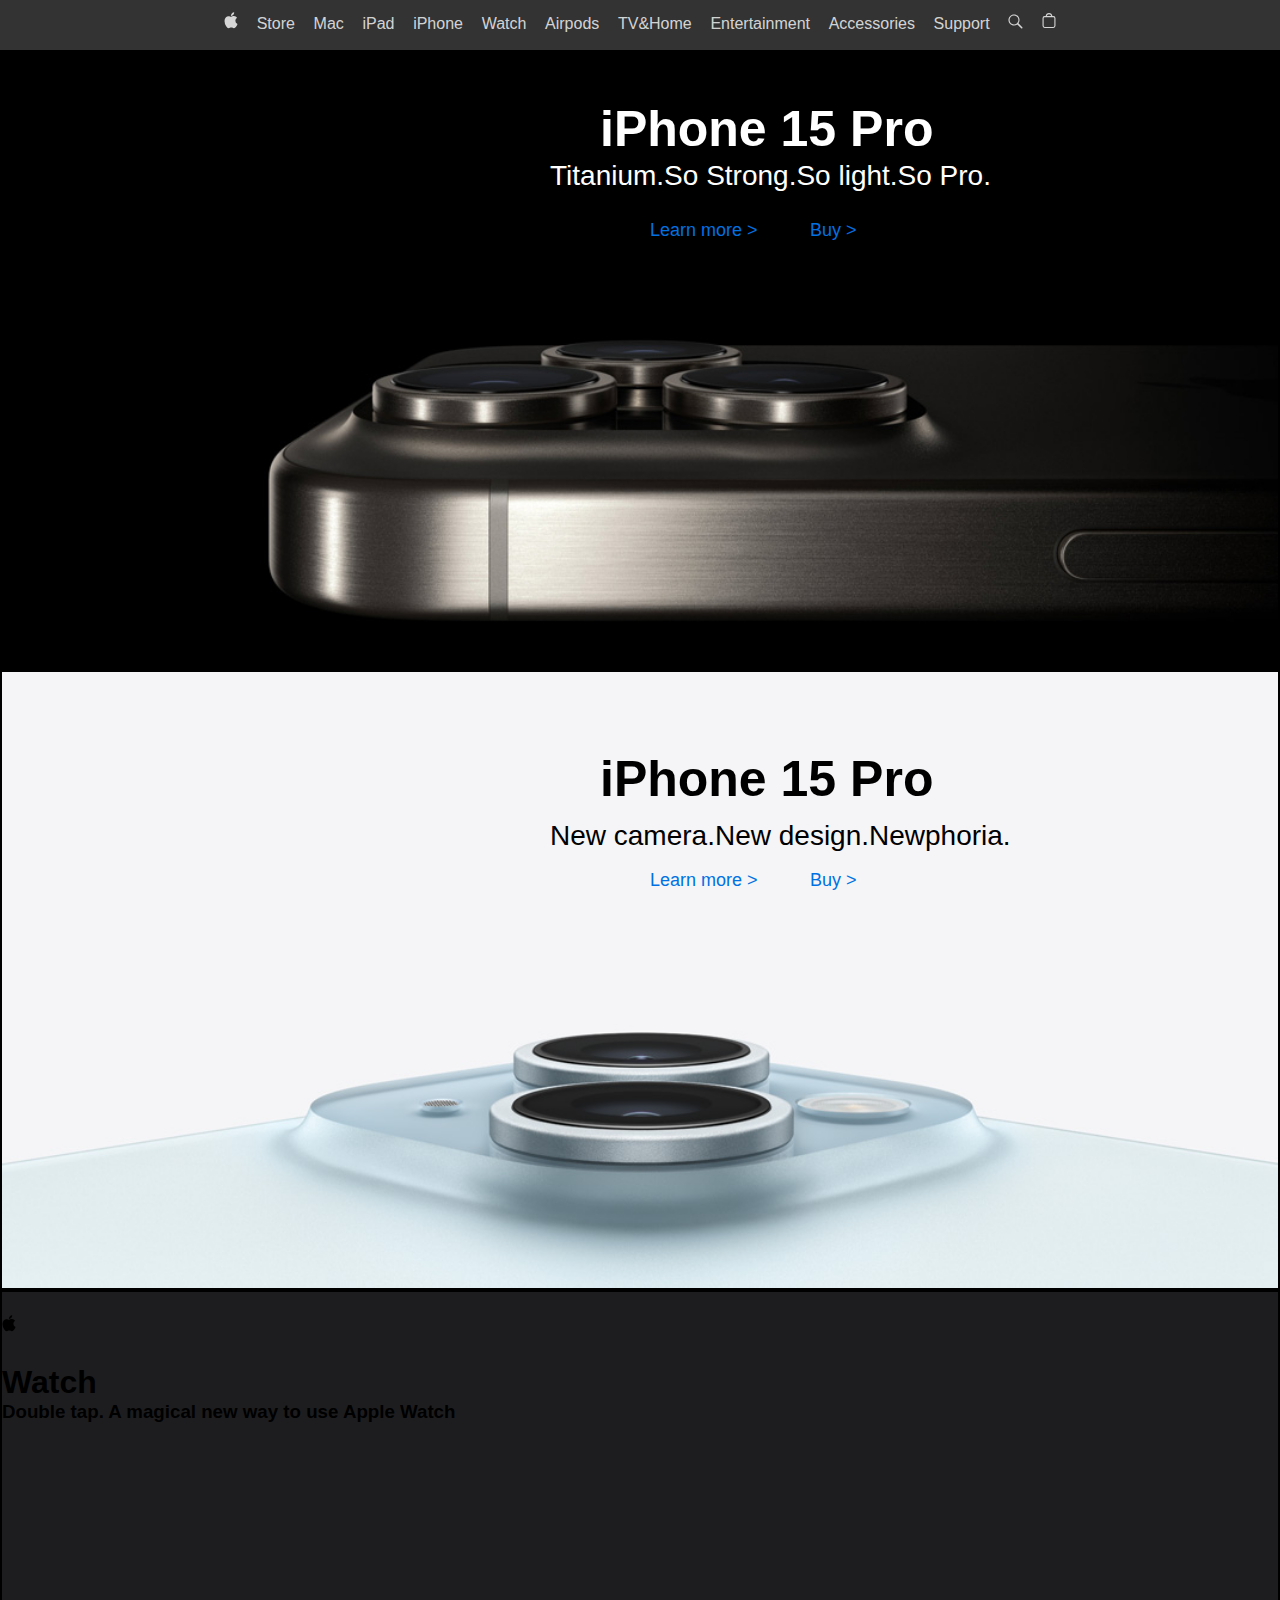
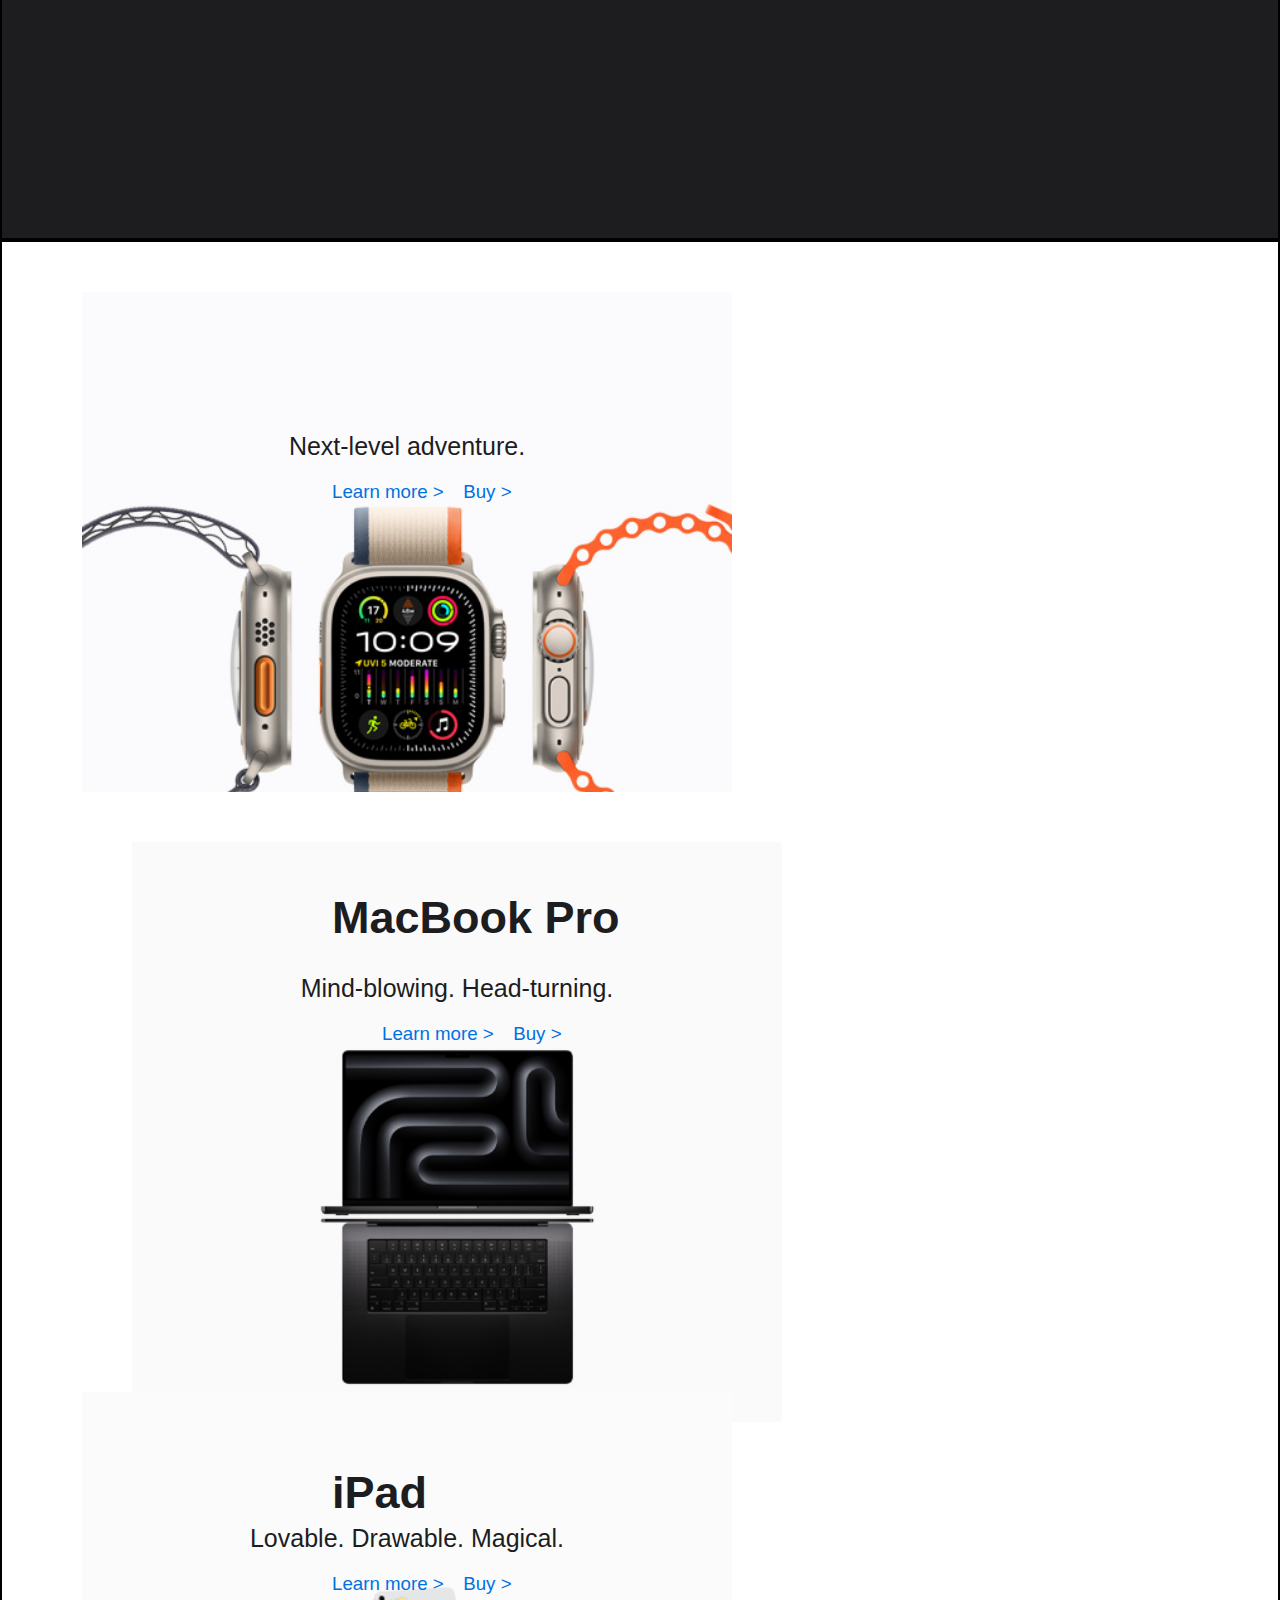
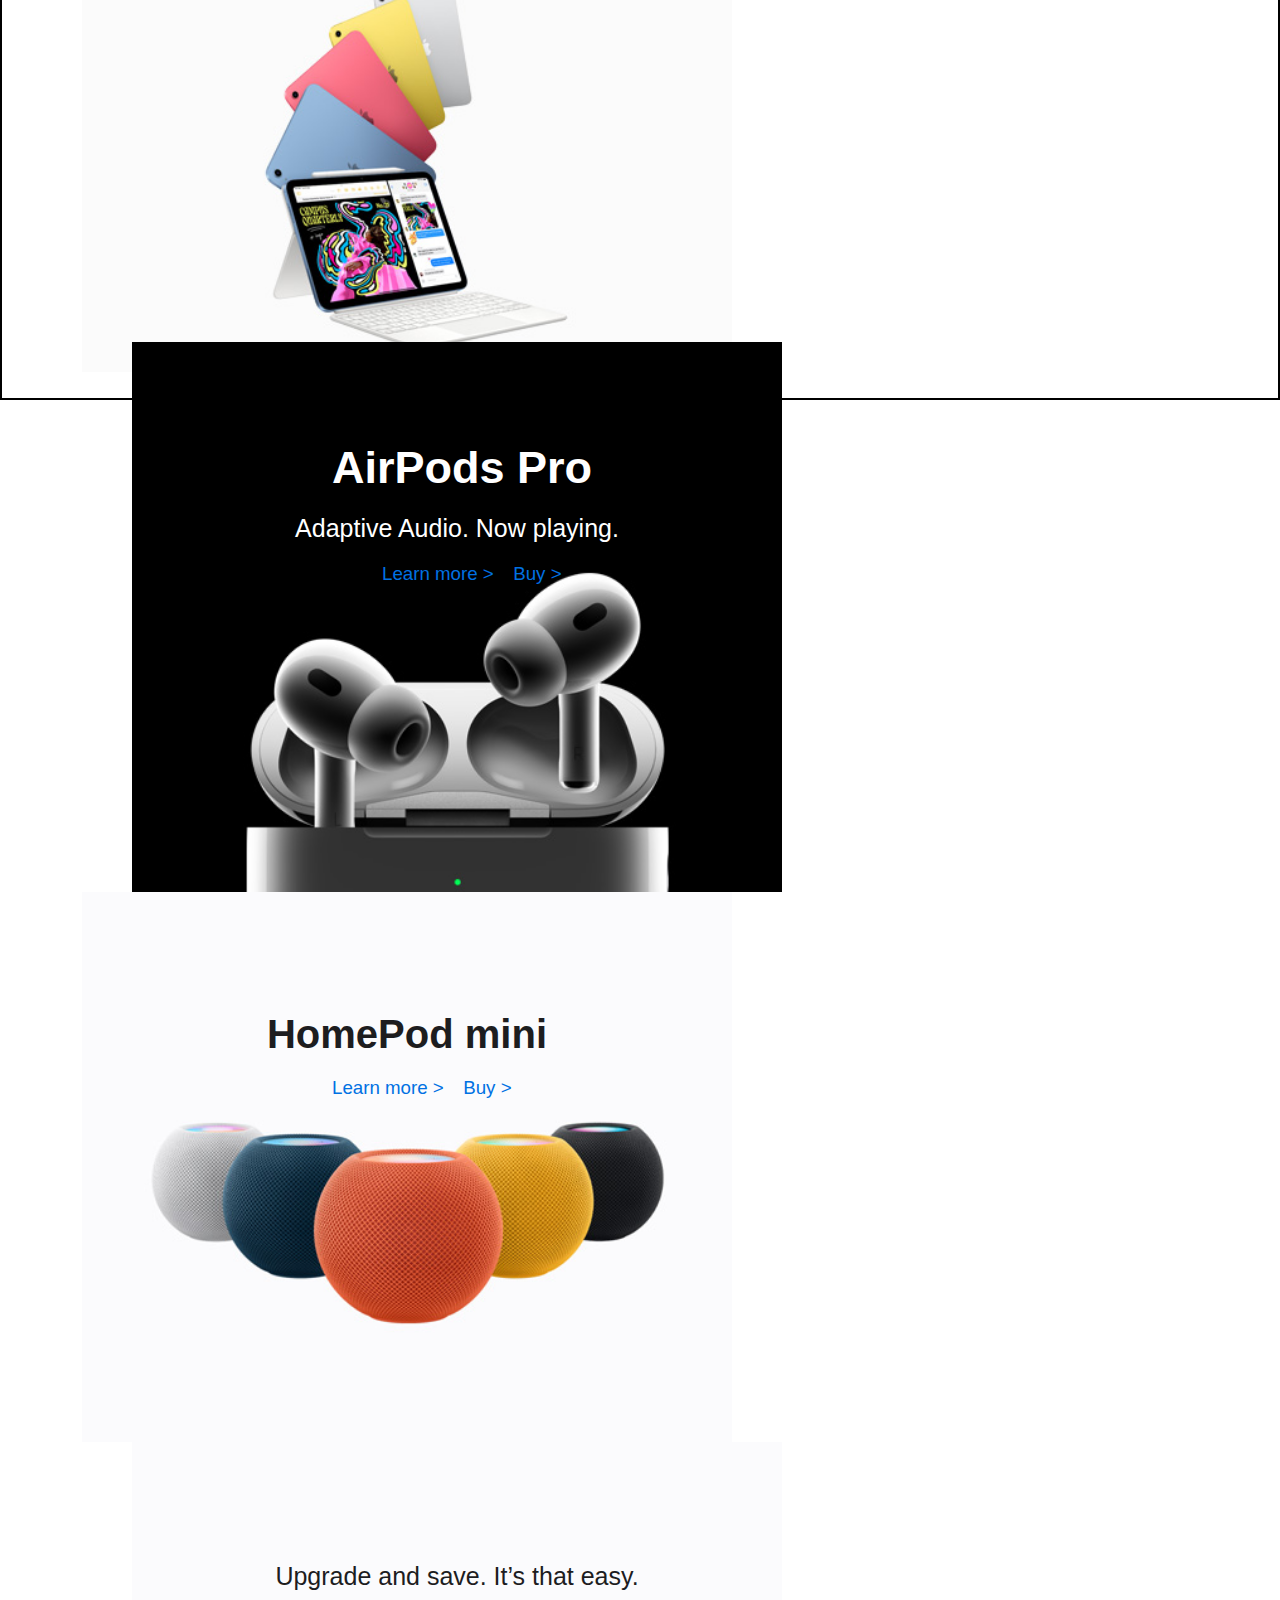
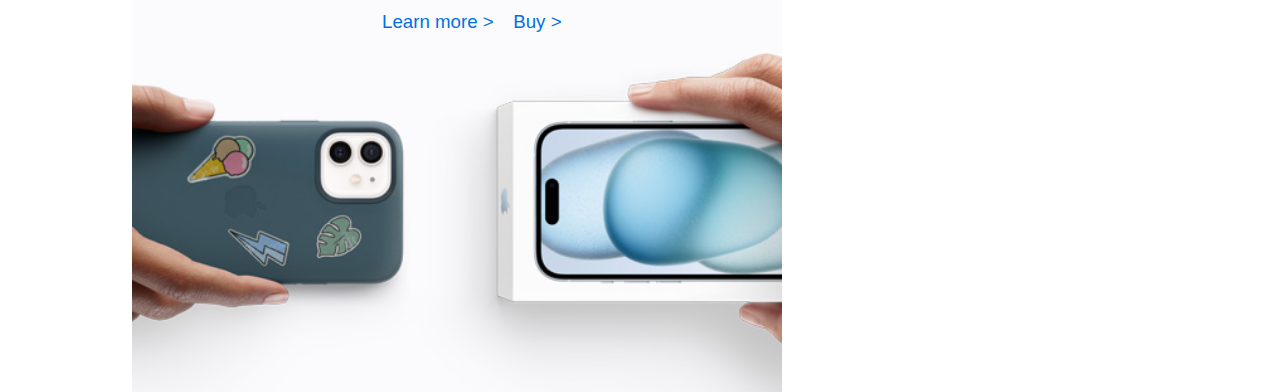
<file: Apple/index.html>
<!DOCTYPE html>
<html lang="en">
<head>
    <meta charset="UTF-8">
    <meta name="viewport" content="width=device-width, initial-scale=1.0">
    <title>Document</title>
    <link rel="stylesheet" href="./main.css">
</head>
<body>
    <main id="nav">
        <section id="sub-nav">
            <ol>
                <li><span><svg height="44" viewBox="0 0 14 44" width="14" xmlns="http://www.w3.org/2000/svg"><path d="m13.0729 17.6825a3.61 3.61 0 0 0 -1.7248 3.0365 3.5132 3.5132 0 0 0 2.1379 3.2223 8.394 8.394 0 0 1 -1.0948 2.2618c-.6816.9812-1.3943 1.9623-2.4787 1.9623s-1.3633-.63-2.613-.63c-1.2187 0-1.6525.6507-2.644.6507s-1.6834-.9089-2.4787-2.0243a9.7842 9.7842 0 0 1 -1.6628-5.2776c0-3.0984 2.014-4.7405 3.9969-4.7405 1.0535 0 1.9314.6919 2.5924.6919.63 0 1.6112-.7333 2.8092-.7333a3.7579 3.7579 0 0 1 3.1604 1.5802zm-3.7284-2.8918a3.5615 3.5615 0 0 0 .8469-2.22 1.5353 1.5353 0 0 0 -.031-.32 3.5686 3.5686 0 0 0 -2.3445 1.2084 3.4629 3.4629 0 0 0 -.8779 2.1585 1.419 1.419 0 0 0 .031.2892 1.19 1.19 0 0 0 .2169.0207 3.0935 3.0935 0 0 0 2.1586-1.1368z"></path></svg></span></li>
                <li>Store</li>
                <li>Mac</li>
                <li>iPad</li>
                <li>iPhone</li>
                <li>Watch</li>
                <li>Airpods</li>
                <li>TV&Home</li>
                <li>Entertainment</li>
                <li>Accessories</li>
                <li>Support</li>
                <li><span><svg xmlns="http://www.w3.org/2000/svg" width="15px" height="44px" viewBox="0 0 15 44">
                    <path d="M14.298,27.202l-3.87-3.87c0.701-0.929,1.122-2.081,1.122-3.332c0-3.06-2.489-5.55-5.55-5.55c-3.06,0-5.55,2.49-5.55,5.55 c0,3.061,2.49,5.55,5.55,5.55c1.251,0,2.403-0.421,3.332-1.122l3.87,3.87c0.151,0.151,0.35,0.228,0.548,0.228 s0.396-0.076,0.548-0.228C14.601,27.995,14.601,27.505,14.298,27.202z M1.55,20c0-2.454,1.997-4.45,4.45-4.45 c2.454,0,4.45,1.997,4.45,4.45S8.454,24.45,6,24.45C3.546,24.45,1.55,22.454,1.55,20z"></path>
                    </svg></span></li>
                <li><span><svg height="44" viewBox="0 0 14 44" width="14" xmlns="http://www.w3.org/2000/svg"><path d="m11.3535 16.0283h-1.0205a3.4229 3.4229 0 0 0 -3.333-2.9648 3.4229 3.4229 0 0 0 -3.333 2.9648h-1.02a2.1184 2.1184 0 0 0 -2.117 2.1162v7.7155a2.1186 2.1186 0 0 0 2.1162 2.1167h8.707a2.1186 2.1186 0 0 0 2.1168-2.1167v-7.7155a2.1184 2.1184 0 0 0 -2.1165-2.1162zm-4.3535-1.8652a2.3169 2.3169 0 0 1 2.2222 1.8652h-4.4444a2.3169 2.3169 0 0 1 2.2222-1.8652zm5.37 11.6969a1.0182 1.0182 0 0 1 -1.0166 1.0171h-8.7069a1.0182 1.0182 0 0 1 -1.0165-1.0171v-7.7155a1.0178 1.0178 0 0 1 1.0166-1.0166h8.707a1.0178 1.0178 0 0 1 1.0164 1.0166z"></path></svg></span></li>
            </ol>
        </section>
    </main>
    <section id="main">
        <div id="phn">
            <h2>iPhone 15 Pro</h2><br>
            <h3>Titanium.So Strong.So light.So Pro.</h3>
            <a href="">Learn more ></a>
            <a href="">Buy ></a>
        </div>
    </section>
    <section id="sub-main">
        <div id="phn1">
            <h2>iPhone 15 Pro</h2><br>
            <h3>New camera.New design.Newphoria.</h3>
            <a href="">Learn more ></a>
            <a href="">Buy ></a>
        </div>
    </section>
    <section id="sub-main2">
        <h2><span><svg height="66" viewBox="0 0 14 44" width="14" xmlns="http://www.w3.org/2000/svg"><path d="m13.0729 17.6825a3.61 3.61 0 0 0 -1.7248 3.0365 3.5132 3.5132 0 0 0 2.1379 3.2223 8.394 8.394 0 0 1 -1.0948 2.2618c-.6816.9812-1.3943 1.9623-2.4787 1.9623s-1.3633-.63-2.613-.63c-1.2187 0-1.6525.6507-2.644.6507s-1.6834-.9089-2.4787-2.0243a9.7842 9.7842 0 0 1 -1.6628-5.2776c0-3.0984 2.014-4.7405 3.9969-4.7405 1.0535 0 1.9314.6919 2.5924.6919.63 0 1.6112-.7333 2.8092-.7333a3.7579 3.7579 0 0 1 3.1604 1.5802zm-3.7284-2.8918a3.5615 3.5615 0 0 0 .8469-2.22 1.5353 1.5353 0 0 0 -.031-.32 3.5686 3.5686 0 0 0 -2.3445 1.2084 3.4629 3.4629 0 0 0 -.8779 2.1585 1.419 1.419 0 0 0 .031.2892 1.19 1.19 0 0 0 .2169.0207 3.0935 3.0935 0 0 0 2.1586-1.1368z"></path></svg></span></h2>
        <h1>Watch</h1>
        <h3>Double tap. A magical new way to use Apple Watch</h3>
    </section>
    <section id="bottom">
        <div id="sub-bottom">
            <div>
                <h5><a href="">Next-level adventure.</a></h5>
                <h3><a href="">Learn more ></a></h3>
                <h3><a href="">Buy ></a></h3>
            </div>
        </div>
        <div id="sub-bottom2">
            <div>
                <h2><a href="">MacBook Pro</a></h2>
                <h5><a href="">Mind-blowing. Head-turning.</a></h5>
                <h3><a href="">Learn more ></a></h3>
                <h3><a href="">Buy ></a></h3>
            </div>
        </div>
        <div id="sub-bottom3">
            <div>
                <h2><a href="">iPad</a></h2>
                <h5><a href="">Lovable. Drawable. Magical.</a></h5>
                <h3><a href="">Learn more ></a></h3>
                <h3><a href="">Buy ></a></h3>
            </div>
        </div>
        <div id="sub-bottom4">
            <div>
                <h2><a href="">AirPods Pro</a></h2>
                <h5><a href="">Adaptive Audio. Now playing.</a></h5>
                <h3><a href="">Learn more ></a></h3>
                <h3><a href="">Buy ></a></h3>
            </div>
        </div>
        <div id="sub-bottom5">
            <div>
                <h5><a href="">HomePod mini</a></h5>
                <h3><a href="">Learn more ></a></h3>
                <h3><a href="">Buy ></a></h3>
            </div>
        </div>
        <div id="sub-bottom6">
            <div>
                <h5><a href="">Upgrade and save. It’s that easy.</a></h5>
                <h3><a href="">Learn more ></a></h3>
                <h3><a href="">Buy ></a></h3>
            </div>
        </div>
    </section>
</body>
</html>
</file>
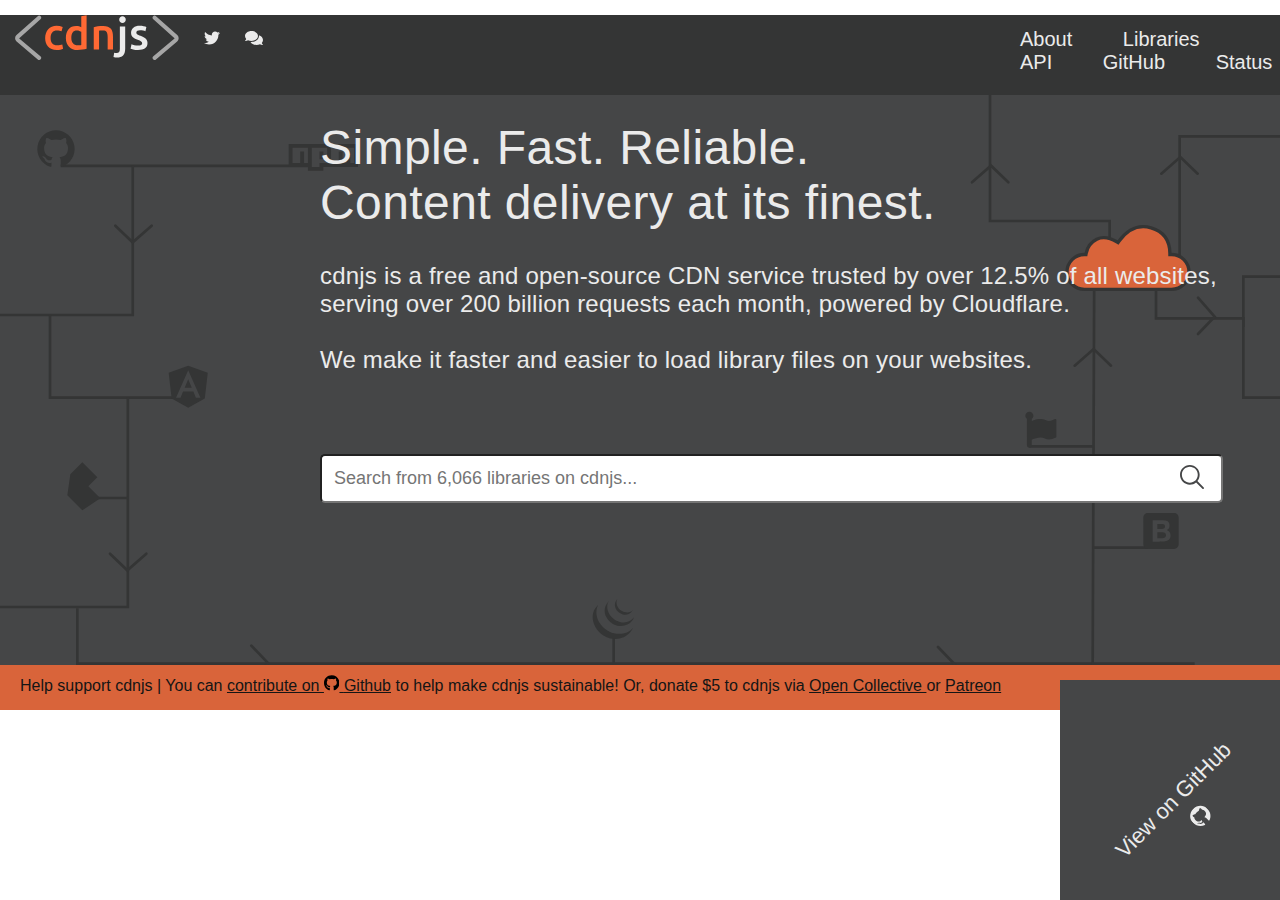
<file: cdnjs/index.html>
<!DOCTYPE html>
<html lang="en">
<head>
    <meta charset="UTF-8">
    <meta name="viewport" content="width=device-width, initial-scale=1.0">
    <title>Document</title>
    <link rel="stylesheet" href="./main.css">
</head>
<body>
    <main id="nav">
        <section id="sub-nav">
            <ol id="lis1">
                <li><img src="./assets/f7a2ebfb819c118086546e481876aef6.svg" alt=""></li>
                <li><svg xmlns="http://www.w3.org/2000/svg" viewBox="0 0 512 512" aria-hidden="true" class="icon"><path d="M459.37 151.716c.325 4.548.325 9.097.325 13.645 0 138.72-105.583 298.558-298.558 298.558-59.452 0-114.68-17.219-161.137-47.106 8.447.974 16.568 1.299 25.34 1.299 49.055 0 94.213-16.568 130.274-44.832-46.132-.975-84.792-31.188-98.112-72.772 6.498.974 12.995 1.624 19.818 1.624 9.421 0 18.843-1.3 27.614-3.573-48.081-9.747-84.143-51.98-84.143-102.985v-1.299c13.969 7.797 30.214 12.67 47.431 13.319-28.264-18.843-46.781-51.005-46.781-87.391 0-19.492 5.197-37.36 14.294-52.954 51.655 63.675 129.3 105.258 216.365 109.807-1.624-7.797-2.599-15.918-2.599-24.04 0-57.828 46.782-104.934 104.934-104.934 30.213 0 57.502 12.67 76.67 33.137 23.715-4.548 46.456-13.32 66.599-25.34-7.798 24.366-24.366 44.833-46.132 57.827 21.117-2.273 41.584-8.122 60.426-16.243-14.292 20.791-32.161 39.308-52.628 54.253z"></path></svg></li>
                <li><svg xmlns="http://www.w3.org/2000/svg" viewBox="0 0 576 512" aria-hidden="true" class="icon"><path d="M416 192c0-88.4-93.1-160-208-160S0 103.6 0 192c0 34.3 14.1 65.9 38 92-13.4 30.2-35.5 54.2-35.8 54.5-2.2 2.3-2.8 5.7-1.5 8.7S4.8 352 8 352c36.6 0 66.9-12.3 88.7-25 32.2 15.7 70.3 25 111.3 25 114.9 0 208-71.6 208-160zm122 220c23.9-26 38-57.7 38-92 0-66.9-53.5-124.2-129.3-148.1.9 6.6 1.3 13.3 1.3 20.1 0 105.9-107.7 192-240 192-10.8 0-21.3-.8-31.7-1.9C207.8 439.6 281.8 480 368 480c41 0 79.1-9.2 111.3-25 21.8 12.7 52.1 25 88.7 25 3.2 0 6.1-1.9 7.3-4.8 1.3-2.9.7-6.3-1.5-8.7-.3-.3-22.4-24.2-35.8-54.5z"></path></svg></li>
            </ol>
            <section id="list2">
                <!-- <ol id="sub-list2">
                    <li>About</li>
                    <li>Libraries</li>
                    <li>API</li>
                    <li>GitHub</li>
                    <li>Status</li>
                </ol> -->
                <p><a href="">About</a> <a href="">Libraries</a> <a href="">API</a> <a href="">GitHub</a> <a href="">Status</a></p>
            </section>
        </section>
    </main>
    <section id="body">
        
        <div id="mid">
            <h1>Simple. Fast. Reliable. <br>
                Content delivery at its finest.</h1>
                <h2>cdnjs is a free and open-source CDN service trusted by over 12.5% of all websites, <br> serving over 200 billion requests each month, powered by Cloudflare. <br><br>

                    We make it faster and easier to load library files on your websites.</h2>
            <form action="" id="form">
                <input type="search" id="formm" placeholder="Search from 6,066 libraries on cdnjs...">
                <span><svg role="img" xmlns="http://www.w3.org/2000/svg" width="10" height="10" viewBox="0 0 40 40" class="ais-SearchBox-submitIcon"><path d="M26.804 29.01c-2.832 2.34-6.465 3.746-10.426 3.746C7.333 32.756 0 25.424 0 16.378 0 7.333 7.333 0 16.378 0c9.046 0 16.378 7.333 16.378 16.378 0 3.96-1.406 7.594-3.746 10.426l10.534 10.534c.607.607.61 1.59-.004 2.202-.61.61-1.597.61-2.202.004L26.804 29.01zm-10.426.627c7.323 0 13.26-5.936 13.26-13.26 0-7.32-5.937-13.257-13.26-13.257C9.056 3.12 3.12 9.056 3.12 16.378c0 7.323 5.936 13.26 13.258 13.26z" fillRule="evenodd"></path></svg></span>
            </form>
        </div>
    </section>
    <div id="bottom">
        <p>Help support cdnjs |

            You can <a href="" id="a1">contribute on <svg xmlns="http://www.w3.org/2000/svg" viewBox="0 0 496 512" aria-hidden="true" class="icon"><path d="M165.9 397.4c0 2-2.3 3.6-5.2 3.6-3.3.3-5.6-1.3-5.6-3.6 0-2 2.3-3.6 5.2-3.6 3-.3 5.6 1.3 5.6 3.6zm-31.1-4.5c-.7 2 1.3 4.3 4.3 4.9 2.6 1 5.6 0 6.2-2s-1.3-4.3-4.3-5.2c-2.6-.7-5.5.3-6.2 2.3zm44.2-1.7c-2.9.7-4.9 2.6-4.6 4.9.3 2 2.9 3.3 5.9 2.6 2.9-.7 4.9-2.6 4.6-4.6-.3-1.9-3-3.2-5.9-2.9zM244.8 8C106.1 8 0 113.3 0 252c0 110.9 69.8 205.8 169.5 239.2 12.8 2.3 17.3-5.6 17.3-12.1 0-6.2-.3-40.4-.3-61.4 0 0-70 15-84.7-29.8 0 0-11.4-29.1-27.8-36.6 0 0-22.9-15.7 1.6-15.4 0 0 24.9 2 38.6 25.8 21.9 38.6 58.6 27.5 72.9 20.9 2.3-16 8.8-27.1 16-33.7-55.9-6.2-112.3-14.3-112.3-110.5 0-27.5 7.6-41.3 23.6-58.9-2.6-6.5-11.1-33.3 2.6-67.9 20.9-6.5 69 27 69 27 20-5.6 41.5-8.5 62.8-8.5s42.8 2.9 62.8 8.5c0 0 48.1-33.6 69-27 13.7 34.7 5.2 61.4 2.6 67.9 16 17.7 25.8 31.5 25.8 58.9 0 96.5-58.9 104.2-114.8 110.5 9.2 7.9 17 22.9 17 46.4 0 33.7-.3 75.4-.3 83.6 0 6.5 4.6 14.4 17.3 12.1C428.2 457.8 496 362.9 496 252 496 113.3 383.5 8 244.8 8zM97.2 352.9c-1.3 1-1 3.3.7 5.2 1.6 1.6 3.9 2.3 5.2 1 1.3-1 1-3.3-.7-5.2-1.6-1.6-3.9-2.3-5.2-1zm-10.8-8.1c-.7 1.3.3 2.9 2.3 3.9 1.6 1 3.6.7 4.3-.7.7-1.3-.3-2.9-2.3-3.9-2-.6-3.6-.3-4.3.7zm32.4 35.6c-1.6 1.3-1 4.3 1.3 6.2 2.3 2.3 5.2 2.6 6.5 1 1.3-1.3.7-4.3-1.3-6.2-2.2-2.3-5.2-2.6-6.5-1zm-11.4-14.7c-1.6 1-1.6 3.6 0 5.9 1.6 2.3 4.3 3.3 5.6 2.3 1.6-1.3 1.6-3.9 0-6.2-1.4-2.3-4-3.3-5.6-2z"></path></svg> <a href="" id="a2">Github</a></a> to help make cdnjs sustainable! Or, donate $5 to cdnjs via <a href="" id="a3">Open Collective </a> or <a href="" id="a4"> Patreon</a></p>
        <aside id="foot">
            <div id="sub-foot">
                <a href="https://github.com/cdnjs?utm_source=cdnjs&utm_medium=cdnjs_link&utm_campaign=cdnjs_corner">
                    <p>View on GitHub</p>
                    <span><svg xmlns="http://www.w3.org/2000/svg" viewBox="0 0 496 512" aria-hidden="true" class="icon"><path d="M165.9 397.4c0 2-2.3 3.6-5.2 3.6-3.3.3-5.6-1.3-5.6-3.6 0-2 2.3-3.6 5.2-3.6 3-.3 5.6 1.3 5.6 3.6zm-31.1-4.5c-.7 2 1.3 4.3 4.3 4.9 2.6 1 5.6 0 6.2-2s-1.3-4.3-4.3-5.2c-2.6-.7-5.5.3-6.2 2.3zm44.2-1.7c-2.9.7-4.9 2.6-4.6 4.9.3 2 2.9 3.3 5.9 2.6 2.9-.7 4.9-2.6 4.6-4.6-.3-1.9-3-3.2-5.9-2.9zM244.8 8C106.1 8 0 113.3 0 252c0 110.9 69.8 205.8 169.5 239.2 12.8 2.3 17.3-5.6 17.3-12.1 0-6.2-.3-40.4-.3-61.4 0 0-70 15-84.7-29.8 0 0-11.4-29.1-27.8-36.6 0 0-22.9-15.7 1.6-15.4 0 0 24.9 2 38.6 25.8 21.9 38.6 58.6 27.5 72.9 20.9 2.3-16 8.8-27.1 16-33.7-55.9-6.2-112.3-14.3-112.3-110.5 0-27.5 7.6-41.3 23.6-58.9-2.6-6.5-11.1-33.3 2.6-67.9 20.9-6.5 69 27 69 27 20-5.6 41.5-8.5 62.8-8.5s42.8 2.9 62.8 8.5c0 0 48.1-33.6 69-27 13.7 34.7 5.2 61.4 2.6 67.9 16 17.7 25.8 31.5 25.8 58.9 0 96.5-58.9 104.2-114.8 110.5 9.2 7.9 17 22.9 17 46.4 0 33.7-.3 75.4-.3 83.6 0 6.5 4.6 14.4 17.3 12.1C428.2 457.8 496 362.9 496 252 496 113.3 383.5 8 244.8 8zM97.2 352.9c-1.3 1-1 3.3.7 5.2 1.6 1.6 3.9 2.3 5.2 1 1.3-1 1-3.3-.7-5.2-1.6-1.6-3.9-2.3-5.2-1zm-10.8-8.1c-.7 1.3.3 2.9 2.3 3.9 1.6 1 3.6.7 4.3-.7.7-1.3-.3-2.9-2.3-3.9-2-.6-3.6-.3-4.3.7zm32.4 35.6c-1.6 1.3-1 4.3 1.3 6.2 2.3 2.3 5.2 2.6 6.5 1 1.3-1.3.7-4.3-1.3-6.2-2.2-2.3-5.2-2.6-6.5-1zm-11.4-14.7c-1.6 1-1.6 3.6 0 5.9 1.6 2.3 4.3 3.3 5.6 2.3 1.6-1.3 1.6-3.9 0-6.2-1.4-2.3-4-3.3-5.6-2z"></path></svg></span>
                </a>
            </div>
        </aside>
    </div>
</body>
</html>
</file>
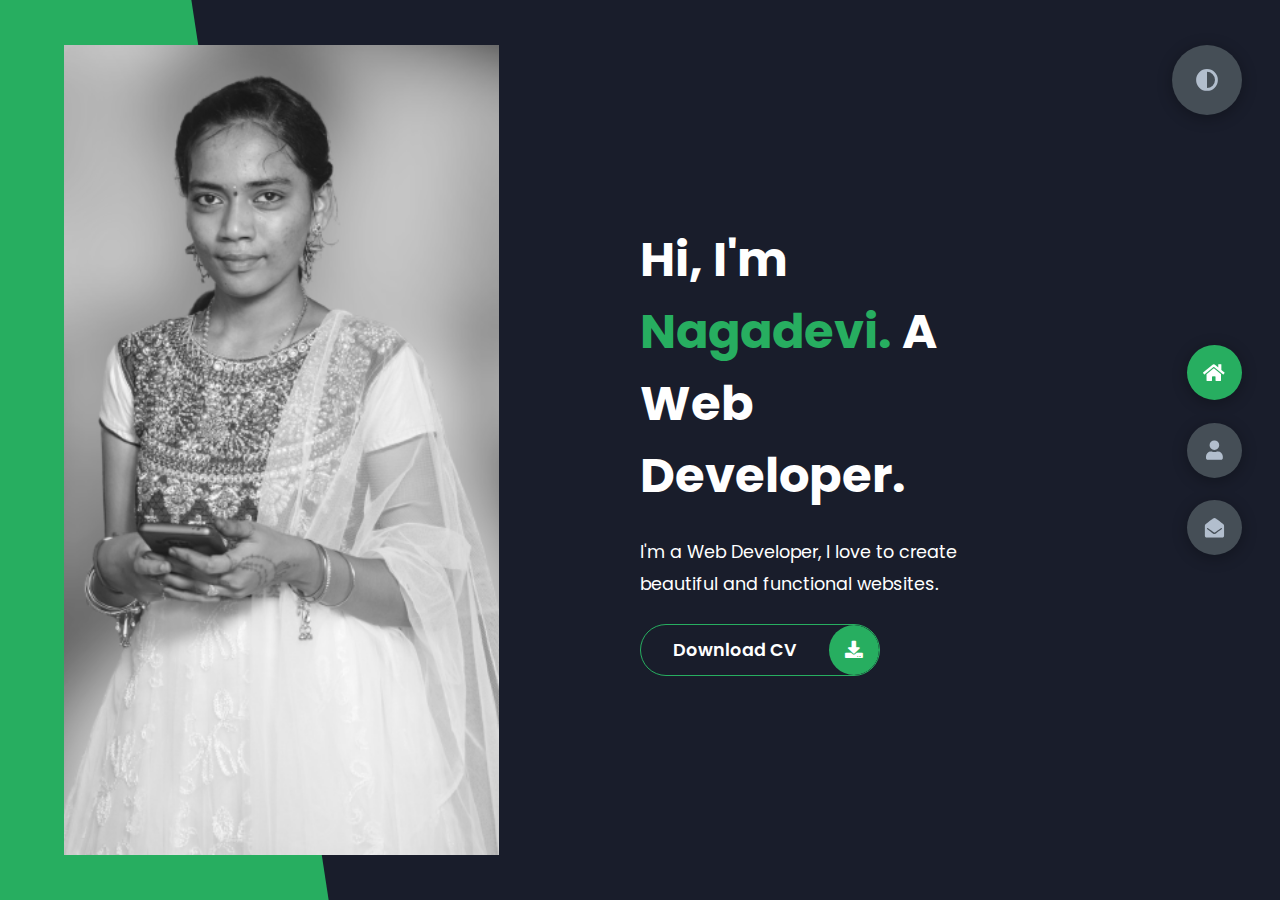
<file: portfolio/index.html>
<!DOCTYPE html>
<html lang="en">
<head>
    <meta charset="UTF-8">
    <meta http-equiv="X-UA-Compatible" content="IE=edge">
    <meta name="viewport" content="width=device-width, initial-scale=1.0">
    <title>Portfolio</title>
    <link rel="stylesheet" href="styles/styles.css">
    <link rel="preconnect" href="https://fonts.googleapis.com">
    <link rel="preconnect" href="https://fonts.gstatic.com" crossorigin>
    <link rel="stylesheet" href="https://cdnjs.cloudflare.com/ajax/libs/font-awesome/5.15.4/css/all.min.css" integrity="sha512-1ycn6IcaQQ40/MKBW2W4Rhis/DbILU74C1vSrLJxCq57o941Ym01SwNsOMqvEBFlcgUa6xLiPY/NS5R+E6ztJQ==" crossorigin="anonymous" referrerpolicy="no-referrer" />
    <link href="https://fonts.googleapis.com/css2?family=Poppins:wght@400;500;600;700;800&display=swap" rel="stylesheet">
</head>
<body class="main-content">
    <header class="container header active" id="home">
        <div class="header-content">
            <div class="left-header">
                <div class="h-shape"></div>
                <div class="image">
                    <img src="img/deviii.jpg" alt="">
                </div>
            </div>
            <div class="right-header">
                <h1 class="name">
                    Hi, I'm <span>Nagadevi.</span>
                    A Web Developer.
                </h1>
                <p>
                    I'm a Web Developer, I love to create beautiful and functional websites.
                   
                </p>
                <div class="btn-con">
                    <a href="" class="main-btn">
                        <span class="btn-text">Download CV</span>
                        <span class="btn-icon"><i class="fas fa-download"></i></span>
                    </a>
                </div>
            </div>
        </div>
    </header>
    <main>
        <section class="container about" id="about">
            <div class="main-title">
                <h2>About <span>me</span><span class="bg-text">my status</span></h2>
            </div>
            <div class="about-container">
                <div class="left-about">
                    
                    <div class="btn-con">
                        <a href="#" class="main-btn">
                            <span class="btn-text">Download CV</span>
                            <span class="btn-icon"><i class="fas fa-download"></i></span>
                        </a>
                    </div>
                </div>
                
            </div>
            <div class="about-stats">
                <h4 class="stat-title">My Skills</h4>
                <div class="progress-bars">
                    <div class="progress-bar">
                        <p class="prog-title">html5</p>
                        <div class="progress-con">
                            <p class="prog-text">80%</p>
                            <div class="progress">
                                <span class="html"></span>
                            </div>
                        </div>
                    </div>
                    <div class="progress-bar">
                        <p class="prog-title">css3</p>
                        <div class="progress-con">
                            <p class="prog-text">95%</p>
                            <div class="progress">
                                <span class="css"></span>
                            </div>
                        </div>
                    </div>
                    <div class="progress-bar">
                        <p class="prog-title">javascript</p>
                        <div class="progress-con">
                            <p class="prog-text">75%</p>
                            <div class="progress">
                                <span class="js"></span>
                            </div>
                        </div>
                    </div>
                    <div class="progress-bar">
                        <p class="prog-title">ReactJS</p>
                        <div class="progress-con">
                            <p class="prog-text">75%</p>
                            <div class="progress">
                                <span class="react"></span>
                            </div>
                        </div>
                    </div>
                    <div class="progress-bar">
                        <p class="prog-title">NodeJS</p>
                        <div class="progress-con">
                            <p class="prog-text">87%</p>
                            <div class="progress">
                                <span class="node"></span>
                            </div>
                        </div>
                    </div>
                    <div class="progress-bar">
                        <p class="prog-title">Python</p>
                        <div class="progress-con">
                            <p class="prog-text">70%</p>
                            <div class="progress">
                                <span class="python"></span>
                            </div>
                        </div>
                    </div>
                </div>
            </div>
            <h4 class="stat-title">My Timeline</h4>
            <div class="timeline">
               
                <div class="timeline-item">
                    <div class="tl-icon">
                        <i class="fas fa-briefcase"></i>
                    </div>
                    <p class="tl-duration">2020-2023</p>
                     <h5>Bsc Degree<span> - AdiKavi Nannaya university</span></h5>
                    <p>
                        I Pursued my bachelor's degree in sri vasavi grandhi manikyala rao degree college branch of Computer sciences.
                    </p>
                </div>
                <div class="timeline-item">
                    <div class="tl-icon">
                        <i class="fas fa-briefcase"></i>
                    </div>
                     <p class="tl-duration">2018-2020</p>
                    <h5>Intermediate<span> -sri pragati junior college,Tadepalligudem</span></h5>
                    <p>
                        I completed my intermediate in the branch of MPC  
                    </p>
                </div>
                <div class="timeline-item">
                    <div class="tl-icon">
                        <i class="fas fa-briefcase"></i>
                    </div>
                    <p class="tl-duration">2017-2018</p>
                    <h5>SSC<span> -Z.P.High school,k.pentapadu</span></h5>
                </div>
                
            </div>
        </section>

        <section class="container contact" id="contact">
            <div class="contact-container">
                <div class="main-title">
                    <h2>Contact <span>Me</span><span class="bg-text">Contact</span></h2>
                </div>
                <div class="contact-content-con">
                    <div class="left-contact">
                        <h4>Contact me here</h4>
                        <p>
                            for more information i provided all my contact info below.
                        </p>
                        <div class="contact-info">
                            <div class="contact-item">
                                <div class="icon">
                                    <i class="fas fa-map-marker-alt"></i>
                                    <span>Location</span>
                                </div>
                                <p>
                                    :	Tadepalligudem,Andhra Pradesh,India
                                </p>
                            </div>
                            <div class="contact-item">
                                <div class="icon">
                                    <i class="fas fa-envelope"></i>
                                    <span>Email</span>
                                </div>
                                <p>
                                    <span>: nagadevi.konala@gmail.com</span>
                                </p>
                            </div>
                            <div class="contact-item">
                                <div class="icon">
                                    <i class="fas fa-user-graduate"></i>
                                    <span>Education</span>
                                </div>
                                <p>
                                    <span>: Nannaya University, Rajahmundry</span>
                                </p>
                            </div>
                            <div class="contact-item">
                                <div class="icon">
                                    <i class="fas fa-user-graduate"></i>
                                    <span>Mobile Number</span>
                                </div>
                                <p>
                                    <span>: 9121047995</span>
                                </p>
                            </div>
                            <div class="contact-item">
                                <div class="icon">
                                    <i class="fas fa-globe-africa"></i>
                                    <span>Languages</span>
                                </div>
                                <p>
                                    <span>: Telugu,English,Hindi</span>
                                </p>
                            </div>
                        </div>
                        <div class="contact-icons">
                            <div class="contact-icon">
                                <a href="www.facebook.com" target="_blank">
                                    <i class="fab fa-facebook-f"></i>
                                </a>
                                <a href="#" target="_blank">
                                    <i class="fab fa-twitter"></i>
                                </a>
                                <a href="#" target="_blank">
                                    <i class="fab fa-github"></i>
                                </a>
                                <a href="#" target="_blank">
                                    <i class="fab fa-youtube"></i>
                                </a>
                            </div>
                        </div>
                    </div>
                    <div class="right-contact">
                        <form action="" class="contact-form">
                            <div class="input-control i-c-2">
                                <input type="text" required placeholder="YOUR NAME">
                                <input type="email" required placeholder="YOUR EMAIL">
                            </div>
                            <div class="input-control">
                                <input type="text" required placeholder="ENTER SUBJECT">
                            </div>
                            <div class="input-control">
                                <textarea name="" id="" cols="15" rows="8" placeholder="Message Here..."></textarea>
                            </div>
                            <div class="submit-btn">
                                <a href="#" class="main-btn">
                                    <span class="btn-text">Download CV</span>
                                    <span class="btn-icon"><i class="fas fa-download"></i></span>
                                </a>
                            </div>
                        </form>
                    </div>
                </div>
            </div>
        </section>
    </main>

    <div class="controls">
        <div class="control active-btn" data-id="home" >
            <i class="fas fa-home"></i>
        </div>
        <div class="control" data-id="about">
            <i class="fas fa-user"></i>
        </div>
        
        <div class="control" data-id="contact">
            <i class="fas fa-envelope-open"></i>
        </div>
    </div>
    <div class="theme-btn">
        <i class="fas fa-adjust"></i>
    </div>
    <script src="app.js"></script>
</body>
</html>
</file>
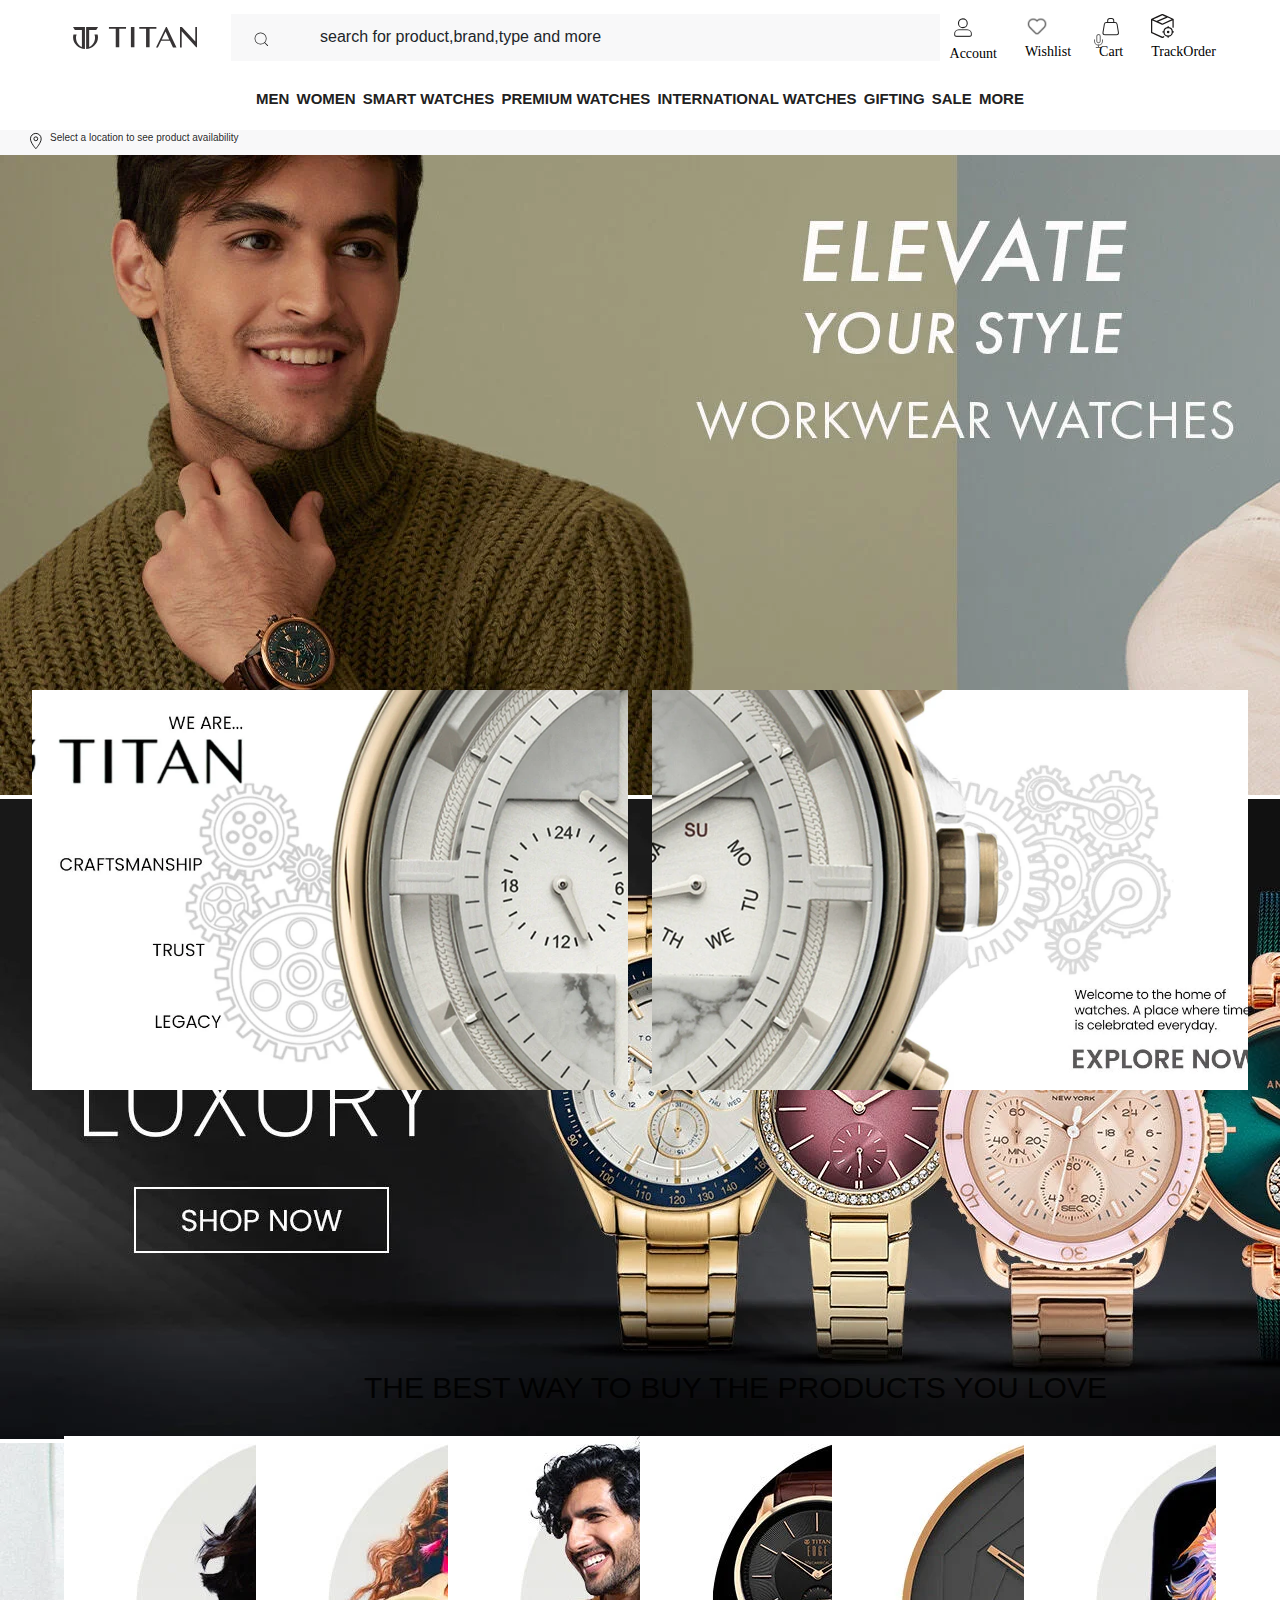
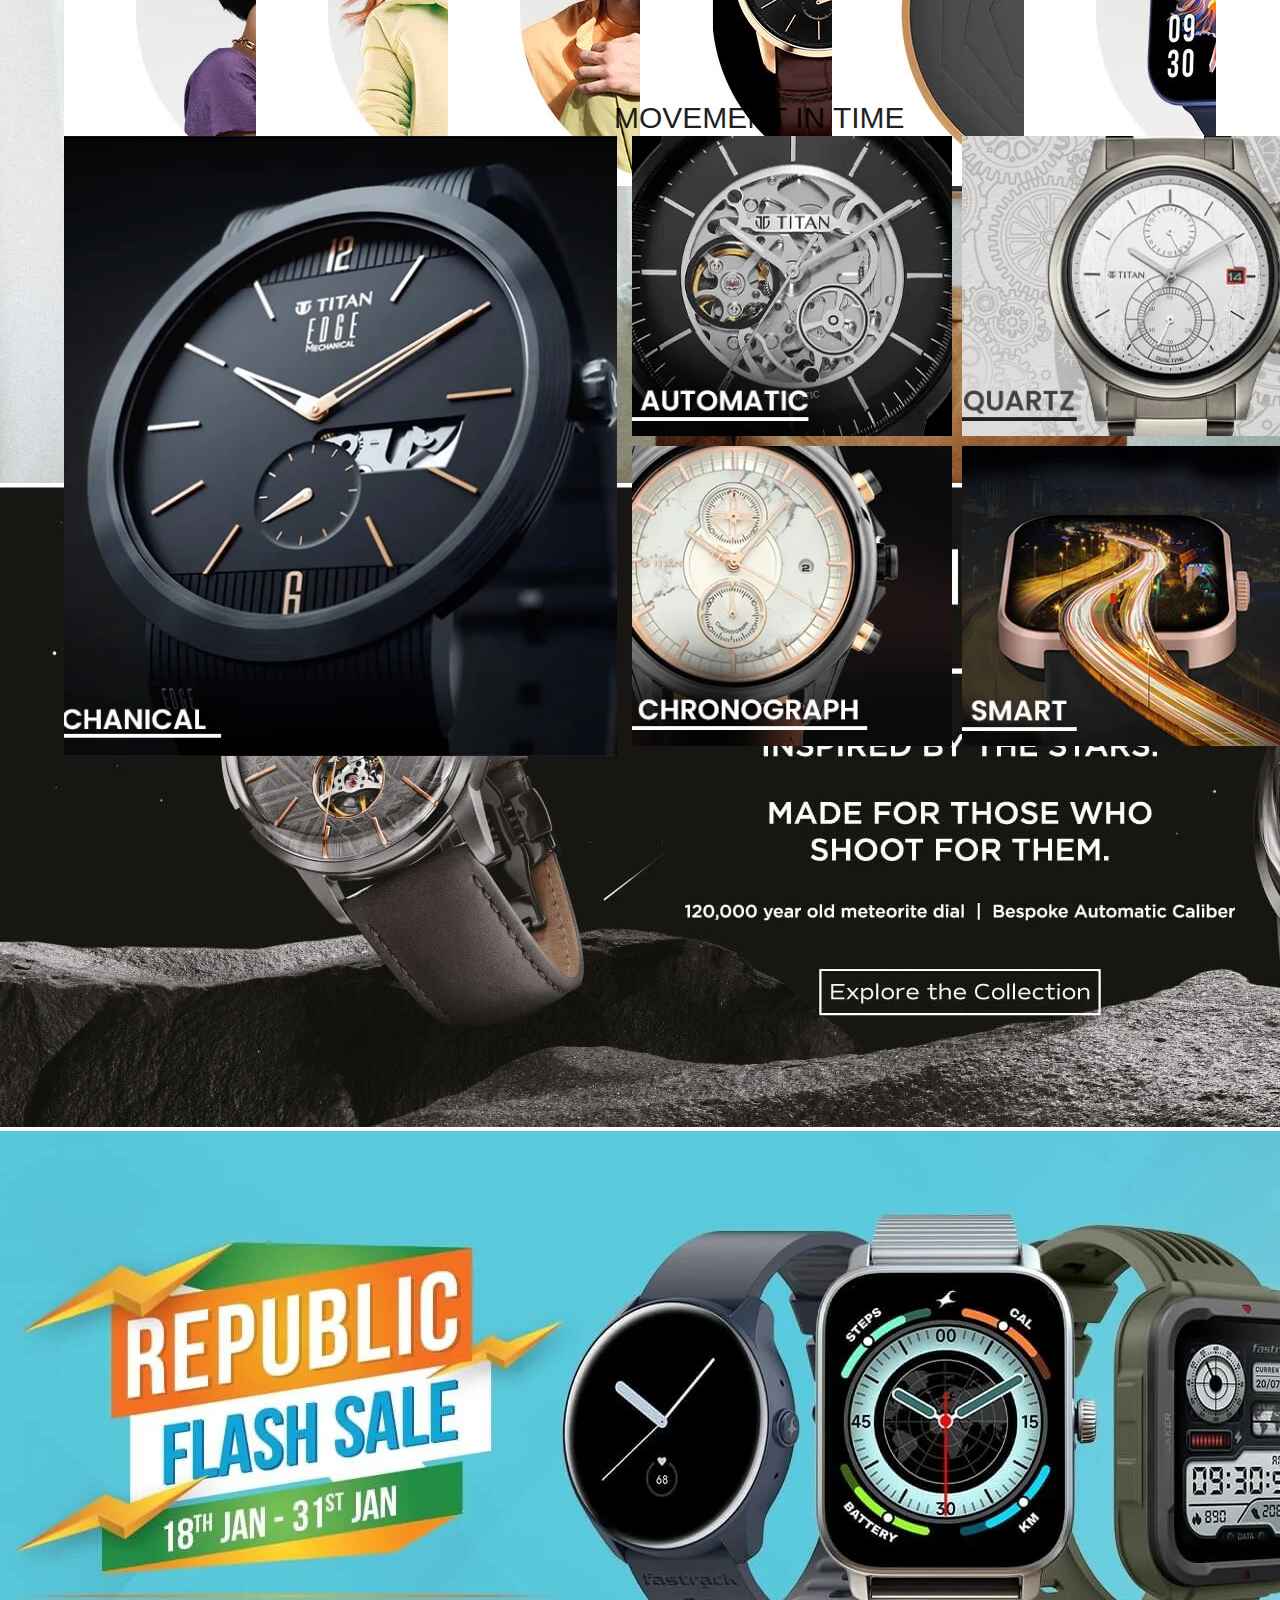
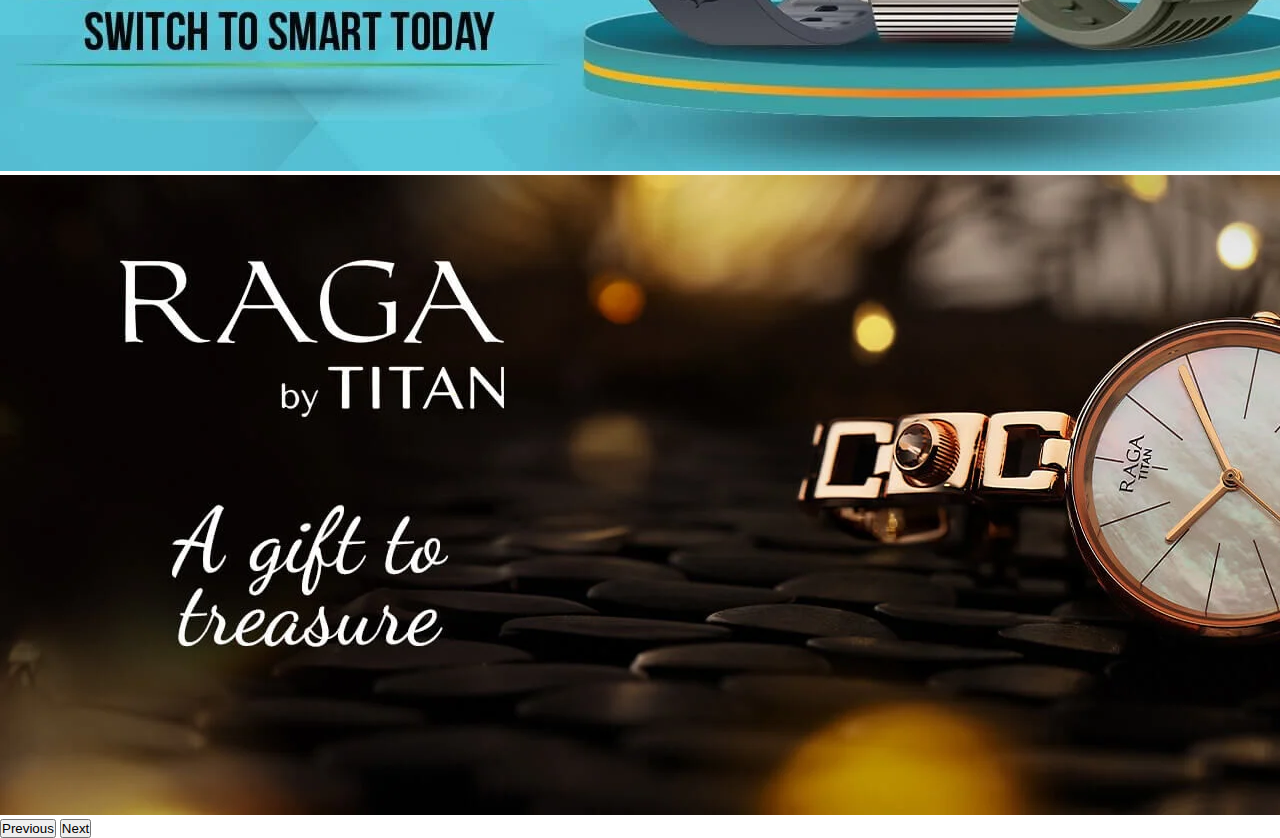
<file: Titan/index.html>
<!DOCTYPE html>
<html lang="en">
<head>
    <meta charset="UTF-8">
    <meta name="viewport" content="width=device-width, initial-scale=1.0">
    <title>Document</title>
    <link href="https://cdn.jsdelivr.net/npm/bootstrap@5.3.2/dist/css/bootstrap.min.css" rel="stylesheet" integrity="sha384-T3c6CoIi6uLrA9TneNEoa7RxnatzjcDSCmG1MXxSR1GAsXEV/Dwwykc2MPK8M2HN" crossorigin="anonymous">
    <link rel="stylesheet" href="./main.css">
</head>
<body>
    <section id="nav">
        <div id="sub-nav">
            <div id="logo">
                <!-- <img src="./assets/titan-logo.svg" alt=""> -->
            </div>
            <div id="search">
                <img src="./assets/search.svg" alt="">
                <span>search for product,brand,type and more</span>
                <img id="mic" src="./assets/mic-icon.svg" alt="">
            </div>
            <div id="right-list">
                <ol>
                    <li>
                        <img src="./assets/headerAccount.svg" alt="">
                        <br>
                        <span>Account</span>
                    </li>
                    <li>
                        <img  src="./assets/headerWishlist.webp" alt="">
                        <br>
                        <span>Wishlist</span>
                    </li>
                    <li>
                        <img src="./assets/headerCart.svg" alt="">
                        <br>
                        <span>Cart</span>
                    </li>
                    <li>
                        <img src="./assets/icon-track-order-desktop.svg" alt="">
                        <br>
                        <span>TrackOrder</span>
                    </li>
                </ol>
            </div>
        </div>
    </section>
    <section id="nav-2">
        <div id="sub-nav-2">
            <ol>
                <li id="men">MEN</li>
                <li id="women">WOMEN</li>
                <li>SMART WATCHES</li>
                <li>PREMIUM WATCHES</li>
                <li>INTERNATIONAL WATCHES</li>
                <li>GIFTING</li>
                <li>SALE</li>
                <li>MORE</li>
            </ol>
        </div>
        
    </section>
    <div id="location">
        <span><img src="./assets/loc.svg" alt=""></span>
        <span>Select a location to see product availability</span>
    </div>
    <section id="top"> 
        <div id="sub-top">
            <div id="carouselExampleAutoplaying" class="carousel slide" data-bs-ride="carousel">
                <div class="carousel-inner">
                  <div class="carousel-item active">
                    <img src="./assets/img1.webp" class="d-block w-100" alt="...">
                  </div>
                  <div class="carousel-item">
                    <img src="./assets/img2.webp" class="d-block w-100" alt="...">
                  </div>
                  <div class="carousel-item">
                    <img src="./assets/img3.webp" class="d-block w-100" alt="...">
                  </div>
                  <div class="carousel-item">
                    <img src="./assets/img4.webp" class="d-block w-100" alt="...">
                  </div>
                  <div class="carousel-item">
                    <img src="./assets/img6.webp" class="d-block w-100" alt="...">
                  </div>
                  <div class="carousel-item">
                    <img src="./assets/img5.webp" class="d-block w-100" alt="...">
                  </div>
                </div>
                <button class="carousel-control-prev" type="button" data-bs-target="#carouselExampleAutoplaying" data-bs-slide="prev">
                  <span class="carousel-control-prev-icon" aria-hidden="true"></span>
                  <span class="visually-hidden">Previous</span>
                </button>
                <button class="carousel-control-next" type="button" data-bs-target="#carouselExampleAutoplaying" data-bs-slide="next">
                  <span class="carousel-control-next-icon" aria-hidden="true"></span>
                  <span class="visually-hidden">Next</span>
                </button>
              </div>
        </div>
        <div id="top2">
            <div id="sub-top2-1"></div>
            <div id="sub-top2-2"></div>
        </div>
        <div id="top3"></div>
        <section id="rounds">
            <span>THE BEST WAY TO BUY THE PRODUCTS YOU LOVE</span>
            <div id="sub-cards">
                <div class="card" style="width: 12rem;">
                    <img src="./assets/women.webp" class="card-img-top" alt="...">
                    <p class="card-text">Women</p>
                </div> 
                <div class="card" style="width: 12rem;">
                    <img src="./assets/kids.webp" class="card-img-top" alt="...">
                    <p class="card-text">Kids</p>
                </div> 
                <div class="card" style="width: 12rem;">
                    <img src="./assets/couple.webp" class="card-img-top" alt="...">
                    <p class="card-text">Couple</p>
                </div> 
                <div class="card" style="width: 12rem;">
                    <img src="./assets/luxe.webp" class="card-img-top" alt="...">
                    <p class="card-text">Luxe</p>
                </div> 
                <div class="card" style="width: 12rem;">
                    <img src="./assets/clock.webp" class="card-img-top" alt="...">
                    <p class="card-text">Clocks</p>
                </div> 
                <div class="card" style="width: 12rem;">
                    <img src="./assets/smart-1.webp" class="card-img-top" alt="...">
                    <p class="card-text">Smart</p>
                </div> 
                <div class="card" style="width: 12rem;">
                    <img src="./assets/ragaB.webp" class="card-img-top" alt="...">
                    <p class="card-text">Raga</p>
                </div> 
            </div>
        </section>
        <section id="top4">
            <span>MOVEMENT IN TIME</span>
            <div id="watches">
                <div id="watches-1">

                </div>
                <div id="watches-2">
                    <div id="men-watch-1"></div>
                    <div id="men-watch-2"></div>
                    <div id="men-watch-3"></div>
                    <div id="men-watch-4"></div>
                </div>
            </div>
        </section>
    </section>

    <div id="list-men">
        <aside>
            <ol>
                <li>View All</li>
                <li>New Arrivals</li>
                <li>Trending</li>
                <li>Smart Watches</li>
                <li>Shop By looks</li>
                <li>Shop By color</li>
                <li>Shop By brand</li>
                <li>Shop By Collection</li>
                <li>Shop By Function</li>
                <li>Shop By Movement</li>
            </ol>
            <img src="./assets/Men-titan.webp" alt="">
        </aside>
    </div>

    <div id="list-women">
        <aside>
            <ol>
                <li>View All</li>
                <li>New Arrivals</li>
                <li>Trending</li>
                <li>Smart Watches</li>
                <li>Shop By looks</li>
                <li>Shop By color</li>
                <li>Shop By brand</li>
                <li>Shop By Collection</li>
                <li>Shop By Function</li>
                <li>Shop By Movement</li>
            </ol>
            <img src="./assets/women-Raga.webp" alt="">
        </aside>
    </div>

    <script src="./demo.js"></script>
    <script src="https://cdn.jsdelivr.net/npm/bootstrap@5.3.2/dist/js/bootstrap.bundle.min.js" integrity="sha384-C6RzsynM9kWDrMNeT87bh95OGNyZPhcTNXj1NW7RuBCsyN/o0jlpcV8Qyq46cDfL" crossorigin="anonymous"></script>
   
</body>
</html>
</file>
<file: Apple/main.css>
*{
    padding: 0%;
    margin: 0%;
    box-sizing: border-box;
    font-family: SF Pro Text,SF Pro Icons,Helvetica Neue,Helvetica,Arial,sans-serif;
}
:root{
    --text-color: rgba(255,255,255, .8);
    --bg-color: rgba(0,0,0, .8) ;
    --text-heading:#0071E3 ;
    --text-heading11:#1d1d1f;
}
#nav{
    /* border: 2px solid; */
    height: 50px;
    background-color: var(--bg-color);
}
#sub-nav{
    /* border: 2px solid red; */
    height: inherit;
    width: 65%;
    margin: auto;
}
#sub-nav ol{
    list-style: none;
    display: flex;
    align-items: center;
    justify-content: space-between;
    color: var(--text-color);
    fill: var(--text-color);
}
#main{
    border: 2px solid;
    height: 620px;
    background-image: url(./image/hero_iphone15pro__i70z9oz3hj2i_medium\ \(1\).jpg);
    background-repeat: no-repeat;
    background-size: cover;
    background-position: center center;
}
#phn h2{
    color: #ffff;
    font-size: 50px;
    text-align: center;
    position: absolute;
    top: 100px;
    left: 600px;
    font-family: var(--font-family);
}
#phn h3{
    color: #ffff;
    font-size: 28px;
    font-weight: lighter;
    text-align: center;
    position: absolute;
    top: 160px;
    left: 550px;
}
#phn a{
    color: #0071E3;
    position: absolute;
    top: 220px;
    left: 650px;
    font-size: 18px;
    text-decoration: none;
}
#phn a+a{
    color: #0071E3;
    position: absolute;
    top: 220px;
    margin-left: 160px;
    text-decoration: none;
}
#phn a:hover{
    text-decoration: underline;
}
#sub-main{
        border: 2px solid;
        height: 620px;
        background-image: url(./image/hero_iphone15_announce__uuemlcwczn6u_medium.jpg);
        background-repeat: no-repeat;
        background-size: cover;
        background-position: center center;
}
#phn1 h2{
    /* color: var(--text-color); */
    color: black;
    font-size: 50px;
    text-align: center;
    position: absolute;
    top: 750px;
    left: 600px;
    font-family: var(--font-family);
}
#phn1 h3{
    /* color: var(--text-color); */
    color: black;
    font-size: 28px;
    font-weight: lighter;
    text-align: center;
    position: absolute;
    top: 820px;
    left: 550px;
}
#phn1 a{
    color: #0071E3;
    position: absolute;
    top: 870px;
    left: 650px;
    font-size: 18px;
    text-decoration: none;
}
#phn1 a+a{
    color: #0071E3;
    position: absolute;
    top: 870px;
    margin-left: 160px;
    text-decoration: none;
}
#phn1 a:hover{
    text-decoration: underline;
}
/* #sub-main2{
    border: 2px solid;
    height: 550px;
    
} */
#sub-main2{
    border: 2px solid;
    height: 550px;
    background-color: #1d1d1f;
}
#bottom{
    border: 2px solid;
    height: 110em;
    width: 100%;
    margin: auto;
    padding: 50px 80px;
    display: flex;
    flex-wrap: wrap;
    align-content: center center;
    gap: 10 ;
}

#sub-bottom{
    /* border: 2px solid red; */
    height: 550px;
    width: 650px;
    margin-left: 0px;
    
    
    
}
#sub-bottom2{
    /* border: 2px solid red; */
    height: 550px;
    width: 650px;
    margin-left: 50px;
   
    
}
#sub-bottom3{
    /* border: 2px solid red; */
    height: 550px;
    width: 650px;
    
    
}
#sub-bottom4{
    /* border: 2px solid red; */
    height: 550px;
    width: 650px;
    margin-left: 50px;
    
}
#sub-bottom5{
    /* border: 2px solid red; */
    height: 550px;
    width: 650px;
    
    
}
#sub-bottom6{
    /* border: 2px solid red; */
    height: 550px;
    width: 650px;
    margin-left: 50px;
    
}
#sub-bottom>div{
    background-image: url(./image/promo_apple_watch_ultra2_order__dyxqj5ia98om_medium.jpg);
    width: inherit;
    height: 500px;
    background-repeat: no-repeat;
    background-position: center;
    background-size: cover;

}
#sub-bottom div > h5>a{
    position: relative;
    top: 140px;
    font-size: 25px;
    font-weight: lighter;
    color: var(--text-heading11);
    text-decoration: none;
    display: flex;
    justify-content: center;
    align-items: center ;
    
}
#sub-bottom div h3{
    padding-left: 250px;
    padding-top: 160px;
    display: inline-flex;
    
}
#sub-bottom div h3>a{
    text-decoration: none;
    color: var(--text-heading);
    font-weight: lighter;
}
#sub-bottom div h3+h3{
    padding: 15px 15px;
}
#sub-bottom2>div{
    background-image: url(./image/pic22.jpg);
    background-position: center;
    background-repeat: no-repeat;
    background-size: cover;
    width: inherit;
    height: 580px;
}
#sub-bottom2 div h2>a{
    color:var(--text-heading11);
    text-decoration: none;
    font-weight: bold;
    font-size: 45px;
    position: relative;
    top: 50px;
    left: 200px;
}
#sub-bottom2 div > h5>a{
    position: relative;
    top: 80px;
    font-size: 25px;
    font-weight: lighter;
    color: var(--text-heading11);
    text-decoration: none;
    display: flex;
    justify-content: center;
    align-items: center ;
}
#sub-bottom2 div h3{
    padding-left: 250px;
    padding-top: 100px;
    display: inline-flex;
    
}
#sub-bottom2 div h3>a{
    text-decoration: none;
    color: var(--text-heading);
    font-weight: lighter;
}
#sub-bottom2 div h3+h3{
    padding: 15px 15px;
}
#sub-bottom3>div{
    background-image: url(./image/pic33.jpg);
    background-position: center;
    background-repeat: no-repeat;
    background-size: cover;
    width: inherit;
    height: 580px;
}
#sub-bottom3 div>h2>a{
    color:var(--text-heading11);
    text-decoration: none;
    font-weight: bold;
    font-size: 45px;
    position: relative;
    top: 75px;
    left: 250px;
}
#sub-bottom3 div > h5>a{
    position: relative;
    top: 80px;
    font-size: 25px;
    font-weight: lighter;
    color: var(--text-heading11);
    text-decoration: none;
    display: flex;
    justify-content: center;
    align-items: center ;
}
#sub-bottom3 div h3{
    padding-left: 250px;
    padding-top: 100px;
    display: inline-flex;  

}

#sub-bottom3 div h3>a{
    text-decoration: none;
    color: var(--text-heading);
    font-weight: lighter;
}
#sub-bottom3 div h3+h3{
    padding: 15px 15px;
}
#sub-bottom4>div{
    background-image: url(./image/pic44.jpg);
    background-position: center;
    background-repeat: no-repeat;
    background-size: cover;
    width: inherit;
    height: 550px;
}
#sub-bottom4 div > h5>a{
    position: relative;
    top: 120px;
    font-size: 25px;
    font-weight: lighter;
    color: #ffff;
    text-decoration: none;
    display: flex;
    justify-content: center;
    align-items: center ;
}
#sub-bottom4 div h3{
    padding-left: 250px;
    padding-top: 140px;
    display: inline-flex;  

}
#sub-bottom4 div>h2>a{
    color: #ffff;
    text-decoration: none;
    font-weight: bold;
    font-size: 45px;
    position: relative;
    top: 100px;
    left: 200px;
}
#sub-bottom4 div h3>a{
    text-decoration: none;
    color: var(--text-heading);
    font-weight: lighter;
}
#sub-bottom4 div h3+h3{
    padding: 15px 15px;
}
#sub-bottom5>div{
    background-image: url(./image/pic55.jpg);
    background-position: center;
    background-repeat: no-repeat;
    background-size: cover;
    width: inherit;
    height: 550px;
}
#sub-bottom5 div > h5>a{
    position: relative;
    top: 120px;
    font-size: 40px;
    /* font-weight: lighter; */
    color: var(--text-heading11);
    text-decoration: none;
    display: flex;
    justify-content: center;
    align-items: center ;
}
#sub-bottom5 div h3{
    padding-left: 250px;
    padding-top: 140px;
    display: inline-flex;  

}
#sub-bottom5 div h3>a{
    text-decoration: none;
    color: var(--text-heading);
    font-weight: lighter;
}
#sub-bottom5 div h3+h3{
    padding: 15px 15px;
}
#sub-bottom6>div{
    background-image: url(./image/pic66.jpg);
    background-position: center;
    background-repeat: no-repeat;
    background-size: cover;
    width: inherit;
    height: 550px;
}
#sub-bottom6 div > h5>a{
    position: relative;
    top: 120px;
    font-size: 25px;
    font-weight: lighter;
    color: var(--text-heading11);
    text-decoration: none;
    display: flex;
    justify-content: center;
    align-items: center ;
}
#sub-bottom6 div h3{
    padding-left: 250px;
    padding-top: 140px;
    display: inline-flex;  

}
#sub-bottom6 div h3>a{
    text-decoration: none;
    color: var(--text-heading);
    font-weight: lighter;
}
#sub-bottom6 div h3+h3{
    padding: 15px 15px;
}

@media (min-width:320px) and (max-width:480px) {
    *{
        padding: 0%;
        margin: 0%;
        box-sizing: border-box;
        font-family: SF Pro Text,SF Pro Icons,Helvetica Neue,Helvetica,Arial,sans-serif;
    }
    :root{
        --text-color: rgba(255,255,255, .8);
        --bg-color: rgba(0,0,0, .8) ;
        --text-heading:#0071E3 ;
        --text-heading11:#1d1d1f;
    }
    #nav{
        /* border: 2px solid; */
        height: 50px;
        background-color: var(--bg-color);
    }
    #sub-nav{
        /* border: 2px solid red; */
        height: inherit;
        width: 65%;
        margin: auto;
    }
    #sub-nav ol{
        list-style: none;
        display: flex;
        align-items: center;
        justify-content: space-between;
        color: var(--text-color);
        fill: var(--text-color);
    }
    #main{
        border: 2px solid;
        height: 620px;
        background-image: url(./image/hero_iphone15pro__i70z9oz3hj2i_medium\ \(1\).jpg);
        background-repeat: no-repeat;
        background-size: cover;
        background-position: center center;
    }
    #phn h2{
        color: #ffff;
        font-size: 50px;
        text-align: center;
        position: absolute;
        top: 100px;
        left: 600px;
        font-family: var(--font-family);
    }
    #phn h3{
        color: #ffff;
        font-size: 28px;
        font-weight: lighter;
        text-align: center;
        position: absolute;
        top: 160px;
        left: 550px;
    }
    #phn a{
        color: #0071E3;
        position: absolute;
        top: 220px;
        left: 650px;
        font-size: 18px;
        text-decoration: none;
    }
    #phn a+a{
        color: #0071E3;
        position: absolute;
        top: 220px;
        margin-left: 160px;
        text-decoration: none;
    }
    #phn a:hover{
        text-decoration: underline;
    }
    #sub-main{
            border: 2px solid;
            height: 620px;
            background-image: url(./image/hero_iphone15_announce__uuemlcwczn6u_medium.jpg);
            background-repeat: no-repeat;
            background-size: cover;
            background-position: center center;
    }
    #phn1 h2{
        /* color: var(--text-color); */
        color: black;
        font-size: 50px;
        text-align: center;
        position: absolute;
        top: 750px;
        left: 600px;
        font-family: var(--font-family);
    }
    #phn1 h3{
        /* color: var(--text-color); */
        color: black;
        font-size: 28px;
        font-weight: lighter;
        text-align: center;
        position: absolute;
        top: 820px;
        left: 550px;
    }
    #phn1 a{
        color: #0071E3;
        position: absolute;
        top: 870px;
        left: 650px;
        font-size: 18px;
        text-decoration: none;
    }
    #phn1 a+a{
        color: #0071E3;
        position: absolute;
        top: 870px;
        margin-left: 160px;
        text-decoration: none;
    }
    #phn1 a:hover{
        text-decoration: underline;
    }
    /* #sub-main2{
        border: 2px solid;
        height: 550px;
        
    } */
    #sub-main2{
        border: 2px solid;
        height: 550px;
        background-color: #1d1d1f;
    }
    #bottom{
        border: 2px solid;
        height: 110em;
        width: 100%;
        margin: auto;
        padding: 50px 80px;
        display: flex;
        flex-wrap: wrap;
        align-content: center center;
        gap: 10 ;
    }
    
    #sub-bottom{
        /* border: 2px solid red; */
        height: 550px;
        width: 650px;
        margin-left: 0px;
        
        
        
    }
    #sub-bottom2{
        /* border: 2px solid red; */
        height: 550px;
        width: 650px;
        margin-left: 50px;
       
        
    }
    #sub-bottom3{
        /* border: 2px solid red; */
        height: 550px;
        width: 650px;
        
        
    }
    #sub-bottom4{
        /* border: 2px solid red; */
        height: 550px;
        width: 650px;
        margin-left: 50px;
        
    }
    #sub-bottom5{
        /* border: 2px solid red; */
        height: 550px;
        width: 650px;
        
        
    }
    #sub-bottom6{
        /* border: 2px solid red; */
        height: 550px;
        width: 650px;
        margin-left: 50px;
        
    }
    #sub-bottom>div{
        background-image: url(./image/promo_apple_watch_ultra2_order__dyxqj5ia98om_medium.jpg);
        width: inherit;
        height: 500px;
        background-repeat: no-repeat;
        background-position: center;
        background-size: cover;
    
    }
    #sub-bottom div > h5>a{
        position: relative;
        top: 140px;
        font-size: 25px;
        font-weight: lighter;
        color: var(--text-heading11);
        text-decoration: none;
        display: flex;
        justify-content: center;
        align-items: center ;
        
    }
    #sub-bottom div h3{
        padding-left: 250px;
        padding-top: 160px;
        display: inline-flex;
        
    }
    #sub-bottom div h3>a{
        text-decoration: none;
        color: var(--text-heading);
        font-weight: lighter;
    }
    #sub-bottom div h3+h3{
        padding: 15px 15px;
    }
    #sub-bottom2>div{
        background-image: url(./image/pic22.jpg);
        background-position: center;
        background-repeat: no-repeat;
        background-size: cover;
        width: inherit;
        height: 580px;
    }
    #sub-bottom2 div h2>a{
        color:var(--text-heading11);
        text-decoration: none;
        font-weight: bold;
        font-size: 45px;
        position: relative;
        top: 50px;
        left: 200px;
    }
    #sub-bottom2 div > h5>a{
        position: relative;
        top: 80px;
        font-size: 25px;
        font-weight: lighter;
        color: var(--text-heading11);
        text-decoration: none;
        display: flex;
        justify-content: center;
        align-items: center ;
    }
    #sub-bottom2 div h3{
        padding-left: 250px;
        padding-top: 100px;
        display: inline-flex;
        
    }
    #sub-bottom2 div h3>a{
        text-decoration: none;
        color: var(--text-heading);
        font-weight: lighter;
    }
    #sub-bottom2 div h3+h3{
        padding: 15px 15px;
    }
    #sub-bottom3>div{
        background-image: url(./image/pic33.jpg);
        background-position: center;
        background-repeat: no-repeat;
        background-size: cover;
        width: inherit;
        height: 580px;
    }
    #sub-bottom3 div>h2>a{
        color:var(--text-heading11);
        text-decoration: none;
        font-weight: bold;
        font-size: 45px;
        position: relative;
        top: 75px;
        left: 250px;
    }
    #sub-bottom3 div > h5>a{
        position: relative;
        top: 80px;
        font-size: 25px;
        font-weight: lighter;
        color: var(--text-heading11);
        text-decoration: none;
        display: flex;
        justify-content: center;
        align-items: center ;
    }
    #sub-bottom3 div h3{
        padding-left: 250px;
        padding-top: 100px;
        display: inline-flex;  
    
    }
    
    #sub-bottom3 div h3>a{
        text-decoration: none;
        color: var(--text-heading);
        font-weight: lighter;
    }
    #sub-bottom3 div h3+h3{
        padding: 15px 15px;
    }
    #sub-bottom4>div{
        background-image: url(./image/pic44.jpg);
        background-position: center;
        background-repeat: no-repeat;
        background-size: cover;
        width: inherit;
        height: 550px;
    }
    #sub-bottom4 div > h5>a{
        position: relative;
        top: 120px;
        font-size: 25px;
        font-weight: lighter;
        color: #ffff;
        text-decoration: none;
        display: flex;
        justify-content: center;
        align-items: center ;
    }
    #sub-bottom4 div h3{
        padding-left: 250px;
        padding-top: 140px;
        display: inline-flex;  
    
    }
    #sub-bottom4 div>h2>a{
        color: #ffff;
        text-decoration: none;
        font-weight: bold;
        font-size: 45px;
        position: relative;
        top: 100px;
        left: 200px;
    }
    #sub-bottom4 div h3>a{
        text-decoration: none;
        color: var(--text-heading);
        font-weight: lighter;
    }
    #sub-bottom4 div h3+h3{
        padding: 15px 15px;
    }
    #sub-bottom5>div{
        background-image: url(./image/pic55.jpg);
        background-position: center;
        background-repeat: no-repeat;
        background-size: cover;
        width: inherit;
        height: 550px;
    }
    #sub-bottom5 div > h5>a{
        position: relative;
        top: 120px;
        font-size: 40px;
        /* font-weight: lighter; */
        color: var(--text-heading11);
        text-decoration: none;
        display: flex;
        justify-content: center;
        align-items: center ;
    }
    #sub-bottom5 div h3{
        padding-left: 250px;
        padding-top: 140px;
        display: inline-flex;  
    
    }
    #sub-bottom5 div h3>a{
        text-decoration: none;
        color: var(--text-heading);
        font-weight: lighter;
    }
    #sub-bottom5 div h3+h3{
        padding: 15px 15px;
    }
    #sub-bottom6>div{
        background-image: url(./image/pic66.jpg);
        background-position: center;
        background-repeat: no-repeat;
        background-size: cover;
        width: inherit;
        height: 550px;
    }
    #sub-bottom6 div > h5>a{
        position: relative;
        top: 120px;
        font-size: 25px;
        font-weight: lighter;
        color: var(--text-heading11);
        text-decoration: none;
        display: flex;
        justify-content: center;
        align-items: center ;
    }
    #sub-bottom6 div h3{
        padding-left: 250px;
        padding-top: 140px;
        display: inline-flex;  
    
    }
    #sub-bottom6 div h3>a{
        text-decoration: none;
        color: var(--text-heading);
        font-weight: lighter;
    }
    #sub-bottom6 div h3+h3{
        padding: 15px 15px;
    }
    
}
</file>
<file: cdnjs/main.css>
*{
    padding: 0%;
    margin: 0%;
    box-sizing: border-box;
    font-family: "Ubuntu",sans-serif;
}
:root{
    --text-color: #ebebeb ;
    --bg-color:#343535;
    --font-family:"Ubuntu",sans-serif;
    --bg-color11:#454647;
    --font-family: "Ubuntu",sans-serif;
}
#nav{
    /* border: 2px solid; */
    height: 80px;
    background-color: var(--bg-color);
}
#sub-nav{
    margin: 15px;
    height: 50px;
    /* border: 2px solid red; */
}
#sub-nav ol{
    list-style: none;
    align-items: center;
    display: flex;
    fill: var(--text-color);
    /* justify-content: space-between; */
    color: var(--text-color);
    fill: var(--text-color);
}
ol img{
    height: 45px;
}
ol svg{
    height: 1em;
    fill: var(--text-color);
    padding-left: 25px;
}
ol svg+svg{
    height: 1em;
    fill: var(--text-color);
    /* padding-left: 25px; */
}
#list2 {
    /* border: 2px solid red; */
    position: absolute;
    /* right: 25px; */
    left: 900px;
    top: 28px;
    list-style: none;
    display: flex;
    fill: var(--text-color);
}
#list2 p{
    word-spacing: 45px;
    padding-left: 120px;
    color: var(--text-color);
    font-weight: 400;
    font-family: "Ubuntu",sans-serif;
    font-size: 20px;
}
#list2 p a{
    color: var(--text-color);
    text-decoration: none;
}
#list2 p a:hover{
    color: var(--bg-color11);
    text-decoration: none;
}

/* #sub-list2 li{
    word-spacing: 20px;
} */

#body{
    /* border: 2px solid red; */
    height: 570px;
    background-color: var(--bg-color11);
    /* font-family: var(--font-family); */
    background-image: url(./assets/6da6dfe9adcee0de10efcad20d5b33d7.svg);
    background-position: center;
    background-repeat: no-repeat;
    background-size: cover;
}
#mid{
    /* border: 2px solid green; */
    height: 400px;
    width: 950px;
    align-items: center;
    margin-left: 320px;
    position: absolute;
    top: 120px;
}
#mid h1{
    font-size: 48px;
    font-weight: 400;
    letter-spacing: .41px;
    color: var(--text-color);
    font-family: "Ubuntu",sans-serif ;
    margin: 0 0 32px;
}
#mid h2{
    color: var(--text-color);
    font-weight: 300;
    font-size: 24px;
    letter-spacing: .2px;
    font-family: "Ubuntu",sans-serif ;
    margin: 0 0 80px;
}
#formm{
    color: #ebebeb;
    width: 95%;
    padding: 12px;
    border-radius: 5px;
    font-size: 18px;
    font-weight: lighter;          
    color: var(--bg-color11);
}
#form span svg{
    height: 24px;
    width: 24px;
    border: none;
    position: absolute;
    left: 860px;
    top: 345px;
    fill: var(--bg-color11);
}
#bottom{
    background-color: #d9643a;
    /* color: #030303; */
    height: 45px;
}
#bottom p{
    color: #141515;
    font-weight: 400;
    padding-top: 10px;
    padding-left: 20px;
}
#bottom p svg{
    height: 1em;
}
#bottom #a1{
    color: #141515;
}
#bottom #a2{
    color: #141515;
}
#bottom #a3{
    color: #141515;
}
#bottom #a4{
    color: #141515;
}
#foot{
    height: 220px;
    /* border: 2px solid; */
    position: absolute;
    bottom: 0%;
    right: 0%;
    /* bottom: 0%; */
    color: var(--text-color); 
    width: 220px;
    z-index: 5;
    background-color: var(--bg-color11);
    transform: rotate(-90deg);
}
#sub-foot span svg{
    height: 1.3em;
    position: absolute;
    top: 130px;
    left: 74px;
    fill: var(--text-color);
    transform: rotate(45deg);
}
#sub-foot p{
    position: absolute;
    top: 85px;
    left: 10px;
    color: var(--text-color);
    font-size: 22px;
    font-family:"Ubuntu",sans-serif ;
    transform: rotate(45deg);
}
</file>
<file: portfolio/styles/styles.css>
* {
  margin: 0;
  padding: 0;
  box-sizing: border-box;
  list-style: none;
}

:root {
  --color-primary: #191d2b;
  --color-secondary: #27AE60;
  --color-white: #FFFFFF;
  --color-black: #000;
  --color-grey0: #f8f8f8;
  --color-grey-1: #dbe1e8;
  --color-grey-2: #b2becd;
  --color-grey-3: #6c7983;
  --color-grey-4: #454e56;
  --color-grey-5: #2a2e35;
  --color-grey-6: #12181b;
  --br-sm-2: 14px;
  --box-shadow-1: 0 3px 15px rgba(0,0,0,.3);
}

.light-mode {
  --color-primary: #FFFFFF;
  --color-secondary: #F56692;
  --color-white: #454e56;
  --color-black: #000;
  --color-grey0: #f8f8f8;
  --color-grey-1: #6c7983;
  --color-grey-2: #6c7983;
  --color-grey-3: #6c7983;
  --color-grey-4: #454e56;
  --color-grey-5: #f8f8f8;
  --color-grey-6: #12181b;
}

body {
  background-color: var(--color-primary);
  font-family: "Poppins", sans-serif;
  font-size: 1.1rem;
  color: var(--color-white);
  transition: all 0.4s ease-in-out;
}

a {
  display: inline-block;
  text-decoration: none;
  color: inherit;
  font-family: inherit;
}

header {
  min-height: 100vh;
  color: var(--color-white);
  overflow: hidden;
  padding: 0 !important;
}

section {
  min-height: 100vh;
  width: 100%;
  position: absolute;
  left: 0;
  top: 0;
  padding: 3rem 18rem;
}

.container {
  display: none;
  transform: translateY(-100%) scale(0);
  transition: all 0.4s ease-in-out;
  background-color: var(--color-primary);
}

.active {
  display: block;
  animation: appear 1s ease-in-out;
  transform: translateY(0) scaleY(1);
}
@keyframes appear {
  0% {
    transform: translateY(-100%) scaleY(0);
  }
  100% {
    transform: translateY(0) scaleY(1);
  }
}

.controls {
  position: fixed;
  z-index: 10;
  top: 50%;
  right: 3%;
  display: flex;
  flex-direction: column;
  align-items: center;
  justify-content: center;
  transform: translateY(-50%);
}
.controls .control {
  padding: 1rem;
  cursor: pointer;
  background-color: var(--color-grey-4);
  width: 55px;
  height: 55px;
  border-radius: 50%;
  display: flex;
  justify-content: center;
  align-items: center;
  margin: 0.7rem 0;
  box-shadow: var(--box-shadow-1);
}
.controls .control i {
  font-size: 1.2rem;
  color: var(--color-grey-2);
  pointer-events: none;
}
.controls .active-btn {
  background-color: var(--color-secondary);
  transition: all 0.4s ease-in-out;
}
.controls .active-btn i {
  color: var(--color-white);
}

.theme-btn {
  top: 5%;
  right: 3%;
  width: 70px;
  height: 70px;
  border-radius: 50%;
  background-color: var(--color-grey-4);
  cursor: pointer;
  position: fixed;
  display: flex;
  justify-content: center;
  align-items: center;
  box-shadow: 0 3px 15px rgba(0, 0, 0, 0.3);
  transition: all 0.1s ease-in-out;
}
.theme-btn:active {
  transform: translateY(-3px);
}
.theme-btn i {
  font-size: 1.4rem;
  color: var(--color-grey-2);
  pointer-events: none;
}

/*Header-content*/
.header-content {
  display: grid;
  grid-template-columns: repeat(2, 1fr);
  min-height: 100vh;
}
.header-content .left-header {
  display: flex;
  align-items: center;
  position: relative;
}
.header-content .left-header .h-shape {
  transition: all 0.4s ease-in-out;
  width: 65%;
  height: 100%;
  background-color: var(--color-secondary);
  position: absolute;
  left: 0;
  top: 0;
  z-index: -1;
  clip-path: polygon(0 0, 46% 0, 79% 100%, 0% 100%);
}
.header-content .left-header .image {
  border-radius: var(--br-sm-2);
  height: 90%;
  width: 68%;
  margin-left: 4rem;
  background-color: var(--color-black);
  transition: all 0.4s ease-in-out;
}
.header-content .left-header .image img {
  width: 100%;
  height: 100%;
  object-fit: cover;
  transition: all 0.4s ease-in-out;
  filter: grayscale(100%);
}
.header-content .left-header .image img:hover {
  filter: grayscale(0);
}
.header-content .right-header {
  display: flex;
  flex-direction: column;
  justify-content: center;
  padding-right: 18rem;
}
.header-content .right-header .name {
  font-size: 3rem;
}
.header-content .right-header .name span {
  color: var(--color-secondary);
}
.header-content .right-header p {
  margin: 1.5rem 0;
  line-height: 2rem;
}

/*About*/
.about-container {
  display: grid;
  grid-template-columns: repeat(2, 1fr);
  padding-top: 3.5rem;
  padding-bottom: 5rem;
}
.about-container .right-about {
  display: grid;
  grid-template-columns: repeat(2, 1fr);
  grid-gap: 2rem;
}
.about-container .right-about .about-item {
  border: 1px solid var(--color-grey-5);
  border-radius: 5px;
  transition: all 0.4s ease-in-out;
  box-shadow: 1px 2px 15px rgba(0, 0, 0, 0.1);
}
.about-container .right-about .about-item:hover {
  cursor: default;
  transform: translateY(-5px);
  border: 1px solid var(--color-secondary);
  box-shadow: 1px 4px 15px rgba(0, 0, 0, 0.32);
}
.about-container .right-about .about-item .abt-text {
  padding: 1.5rem;
  display: flex;
  flex-direction: column;
}
.about-container .right-about .about-item .abt-text .large-text {
  font-size: 3rem;
  font-weight: 700;
  color: var(--color-secondary);
}
.about-container .right-about .about-item .abt-text .small-text {
  padding-left: 3rem;
  position: relative;
  text-transform: uppercase;
  font-size: 1.2rem;
  color: var(--color-grey-1);
  letter-spacing: 2px;
}
.about-container .right-about .about-item .abt-text .small-text::before {
  content: "";
  position: absolute;
  left: 0;
  top: 15px;
  width: 2rem;
  height: 2px;
  background-color: var(--color-grey-5);
}
.about-container .left-about {
  padding-right: 5rem;
}
.about-container .left-about p {
  line-height: 2rem;
  padding: 1rem;
  color: var(--color-grey-1);
}
.about-container .left-about h4 {
  font-size: 2rem;
  text-transform: uppercase;
}

.about-stats {
  padding-bottom: 4rem;
}
.about-stats .progress-bars {
  display: grid;
  grid-template-columns: repeat(2, 1fr);
  grid-gap: 2rem;
}
.about-stats .progress-bars .progress-bar {
  display: flex;
  flex-direction: column;
}
.about-stats .progress-bars .progress-bar .prog-title {
  text-transform: uppercase;
  font-weight: 500;
}
.about-stats .progress-bars .progress-bar .progress-con {
  display: flex;
  align-items: center;
}
.about-stats .progress-bars .progress-bar .progress-con .prog-text {
  color: var(--color-grey-2);
}
.about-stats .progress-bars .progress-bar .progress-con .progress {
  width: 100%;
  height: 0.45rem;
  background-color: var(--color-grey-4);
  margin-left: 1rem;
  position: relative;
}
.about-stats .progress-bars .progress-bar .progress-con .progress span {
  position: absolute;
  top: 0;
  left: 0;
  height: 100%;
  background-color: var(--color-secondary);
  transition: all 0.4s ease-in-out;
  width: 60%;
}
.about-stats .progress-bars .progress-bar .progress-con .progress .html {
  width: 80%;
}
.about-stats .progress-bars .progress-bar .progress-con .progress .css {
  width: 95%;
}
.about-stats .progress-bars .progress-bar .progress-con .progress .js {
  width: 75%;
}
.about-stats .progress-bars .progress-bar .progress-con .progress .react {
  width: 60%;
}
.about-stats .progress-bars .progress-bar .progress-con .progress .node {
  width: 87%;
}
.about-stats .progress-bars .progress-bar .progress-con .progress .python {
  width: 70%;
}

.stat-title {
  text-transform: uppercase;
  font-size: 1.4rem;
  text-align: center;
  padding: 3.5rem 0;
  position: relative;
}
.stat-title::before {
  content: "";
  position: absolute;
  left: 50%;
  top: 0;
  width: 40%;
  height: 1px;
  background-color: var(--color-grey-5);
  transform: translateX(-50%);
}

/*Timeline*/
.timeline {
  display: grid;
  grid-template-columns: repeat(2, 1fr);
  grid-gap: 2rem;
  padding-bottom: 3rem;
}
.timeline .timeline-item {
  position: relative;
  padding-left: 3rem;
  border-left: 1px solid var(--color-grey-5);
}
.timeline .timeline-item .tl-icon {
  position: absolute;
  left: -27px;
  top: 0;
  background-color: var(--color-secondary);
  width: 50px;
  height: 50px;
  border-radius: 50%;
  display: flex;
  align-items: center;
  justify-content: center;
}
.timeline .timeline-item .tl-icon i {
  font-size: 1.3rem;
}
.timeline .timeline-item .tl-duration {
  padding: 0.2rem 0.6rem;
  background-color: var(--color-grey-5);
  border-radius: 15px;
  display: inline-block;
  font-size: 0.8rem;
  text-transform: uppercase;
  font-weight: 500;
}
.timeline .timeline-item h5 {
  padding: 1rem 0;
  text-transform: uppercase;
  font-size: 1.3rem;
  font-weight: 600;
}
.timeline .timeline-item h5 span {
  color: var(--color-grey-2);
  font-weight: 500;
  font-size: 1.2rem;
}
.timeline .timeline-item p {
  color: var(--color-grey-2);
}

.port-text {
  padding: 2rem 0;
  text-align: center;
}

.portfolios {
  display: grid;
  grid-template-columns: repeat(3, 1fr);
  grid-gap: 2rem;
  margin-top: 3rem;
}
.portfolios .portfolio-item {
  position: relative;
  border-radius: 15px;
}
.portfolios .portfolio-item img {
  width: 100%;
  height: 300px;
  object-fit: cover;
  border-radius: 15px;
}
.portfolios .portfolio-item .hover-items {
  width: 100%;
  height: 100%;
  background-color: var(--color-secondary);
  position: absolute;
  left: 0;
  top: 0;
  border-radius: 15px;
  display: flex;
  justify-content: center;
  align-items: center;
  flex-direction: column;
  opacity: 0;
  transform: scale(0);
  transition: all 0.4s ease-in-out;
}
.portfolios .portfolio-item .hover-items h3 {
  font-size: 1.5rem;
  color: var(--color-white);
  margin-bottom: 1.5rem;
}
.portfolios .portfolio-item .hover-items .icons {
  display: flex;
  justify-content: center;
  align-items: center;
}
.portfolios .portfolio-item .hover-items .icons .icon {
  background-color: var(--color-primary);
  border-radius: 50%;
  width: 50px;
  height: 50px;
  display: flex;
  align-items: center;
  justify-content: center;
  margin: 0 1rem;
  cursor: pointer;
  transition: all 0.4s ease-in-out;
}
.portfolios .portfolio-item .hover-items .icons .icon i {
  font-size: 1.5rem;
  color: var(--color-white);
  margin: 0 1rem;
}
.portfolios .portfolio-item .hover-items .icons .icon:hover {
  background-color: var(--color-white);
}
.portfolios .portfolio-item .hover-items .icons .icon:hover i {
  color: var(--color-primary);
}

.portfolio-item:hover .hover-items {
  opacity: 1;
  transform: scale(1);
}

.blogs {
  display: grid;
  grid-template-columns: repeat(3, 1fr);
  grid-gap: 2rem;
  margin-top: 3rem;
}
.blogs .blog {
  position: relative;
  background-color: var(--color-grey-5);
  border-radius: 5px;
  box-shadow: 1px 1px 20px rgba(0, 0, 0, 0.1);
  transition: all 0.4s ease-in-out;
}
.blogs .blog:hover {
  box-shadow: 1px 1px 20px rgba(0, 0, 0, 0.3);
  transform: translateY(-5px);
  transition: all 0.4s ease-in-out;
}
.blogs .blog:hover img {
  filter: grayscale(0);
  transform: scale(1.1);
  box-shadow: 0px 4px 15px rgba(0, 0, 0, 0.8);
}
.blogs .blog img {
  width: 100%;
  height: 300px;
  object-fit: cover;
  border-top-left-radius: 5px;
  border-top-right-radius: 5px;
  filter: grayscale(100%);
  transition: all 0.4s ease-in-out;
}
.blogs .blog .blog-text {
  margin-top: -7px;
  padding: 1.1rem;
  border-top: 8px solid var(--color-secondary);
}
.blogs .blog .blog-text h4 {
  font-size: 1.5rem;
  margin-bottom: 0.7rem;
  transition: all 0.4s ease-in-out;
  cursor: pointer;
}
.blogs .blog .blog-text h4:hover {
  color: var(--color-secondary);
}
.blogs .blog .blog-text p {
  color: var(--color-grey-2);
  line-height: 2rem;
  padding-bottom: 1rem;
}

.contact-content-con {
  display: flex;
  padding-top: 3.5rem;
}
.contact-content-con .left-contact {
  flex: 2;
}
.contact-content-con .left-contact h4 {
  margin-top: 1rem;
  font-size: 2rem;
  text-transform: uppercase;
}
.contact-content-con .left-contact p {
  margin: 1rem 0;
  line-height: 2rem;
}
.contact-content-con .left-contact .contact-info .contact-item {
  display: flex;
  align-items: center;
  justify-content: space-between;
}
.contact-content-con .left-contact .contact-info .contact-item p {
  margin: 0.3rem 0 !important;
  padding: 0 !important;
}
.contact-content-con .left-contact .contact-info .contact-item .icon {
  display: grid;
  grid-template-columns: 40px 1fr;
}
.contact-content-con .left-contact .contact-info .contact-item .icon i {
  display: flex;
  align-items: center;
  font-size: 1.3rem;
}
.contact-content-con .left-contact .contact-icon {
  display: flex;
  margin-top: 2rem;
}
.contact-content-con .left-contact .contact-icon a {
  display: flex;
  align-items: center;
  color: var(--color-white);
  background-color: var(--color-grey-5);
  cursor: pointer;
  justify-content: center;
  width: 50px;
  height: 50px;
  border-radius: 50%;
  margin: 0 0.4rem;
  transition: all 0.4s ease-in-out;
}
.contact-content-con .left-contact .contact-icon a:hover {
  background-color: var(--color-secondary);
}
.contact-content-con .left-contact .contact-icon a:hover i {
  color: var(--color-primary);
}
.contact-content-con .left-contact .contact-icon a i {
  display: flex;
  align-items: center;
  justify-content: center;
  font-size: 1.3rem;
}
.contact-content-con .right-contact {
  flex: 3;
  margin-left: 3rem;
}
.contact-content-con .right-contact .input-control {
  margin: 1.5rem 0;
}
.contact-content-con .right-contact .input-control input, .contact-content-con .right-contact .input-control textarea {
  border-radius: 30px;
  font-weight: inherit;
  font-size: inherit;
  font-family: inherit;
  padding: 0.8rem 1.1rem;
  outline: none;
  border: none;
  background-color: var(--color-grey-5);
  width: 100%;
  color: var(--color-white);
  resize: none;
}
.contact-content-con .right-contact .i-c-2 {
  display: flex;
}
.contact-content-con .right-contact .i-c-2 :last-child {
  margin-left: 1.5rem;
}
.contact-content-con .right-contact .submit-btn {
  display: flex;
  justify-content: flex-start;
}

/*Independed components*/
.btn-con {
  display: flex;
  align-self: flex-start;
}

.main-btn {
  border-radius: 30px;
  color: inherit;
  font-weight: 600;
  position: relative;
  border: 1px solid var(--color-secondary);
  display: flex;
  align-self: flex-start;
  align-items: center;
  overflow: hidden;
}
.main-btn .btn-text {
  padding: 0 2rem;
}
.main-btn .btn-icon {
  background-color: var(--color-secondary);
  display: flex;
  align-items: center;
  justify-content: center;
  border-radius: 50%;
  padding: 1rem;
}
.main-btn::before {
  content: "";
  position: absolute;
  top: 0;
  right: 0;
  transform: translateX(100%);
  transition: all 0.4s ease-out;
  z-index: -1;
}
.main-btn:hover {
  transition: all 0.4s ease-out;
}
.main-btn:hover::before {
  width: 100%;
  height: 100%;
  background-color: var(--color-secondary);
  transform: translateX(0);
  transition: all 0.4s ease-out;
}

.main-title {
  text-align: center;
}
.main-title h2 {
  position: relative;
  text-transform: uppercase;
  font-size: 4rem;
  font-weight: 700;
}
.main-title h2 span {
  color: var(--color-secondary);
}
.main-title h2 .bg-text {
  position: absolute;
  top: 50%;
  left: 50%;
  color: var(--color-grey-5);
  transition: all 0.4s ease-in-out;
  z-index: -1;
  transform: translate(-50%, -50%);
  font-weight: 800;
  font-size: 6.3rem;
}

.about-container .left-about p {
  padding-left: 0;
}

@media screen and (max-width: 600px) {
  header {
    padding: 0 !important;
  }

  .theme-btn {
    width: 50px;
    height: 50px;
  }

  .header-content {
    grid-template-columns: repeat(1, 1fr);
    padding-bottom: 6rem;
  }

  .left-header .h-shape {
    display: none;
  }

  .right-header {
    grid-row: 1;
    padding-right: 0rem !important;
    width: 90%;
    margin: 0 auto;
  }
  .right-header .name {
    font-size: 2.5rem !important;
    text-align: center;
    padding-top: 3rem;
  }

  .header-content .left-header .image {
    margin: 0 auto;
    width: 90%;
  }

  .controls {
    top: auto;
    bottom: 0;
    flex-direction: row;
    justify-content: center;
    left: 50%;
    transform: translateX(-50%);
    width: 100%;
    background-color: var(--color-grey-5);
  }
  .controls .control {
    margin: 1rem 0.3rem;
  }

  .about-container {
    grid-template-columns: repeat(1, 1fr);
  }
  .about-container .right-about {
    grid-template-columns: repeat(1, 1fr);
    padding-top: 2.5rem;
  }
  .about-container .left-about {
    padding-right: 0;
  }
  .about-container .left-about p {
    padding-left: 0;
  }

  .timeline {
    grid-template-columns: repeat(1, 1fr);
    padding-bottom: 6rem;
  }

  .container {
    padding: 2rem 2.5rem !important;
  }

  .about-stats .progress-bars {
    grid-template-columns: repeat(1, 1fr);
  }

  .portfolios {
    grid-template-columns: repeat(1, 1fr);
    padding-bottom: 6rem;
    margin-top: 1rem;
  }

  .blogs {
    grid-template-columns: repeat(1, 1fr);
    padding-bottom: 6rem;
  }

  .contact-content-con {
    flex-direction: column;
  }
  .contact-content-con .right-contact {
    margin-left: 0;
    margin-top: 2.5rem;
  }

  .contact-content-con .right-contact .i-c-2 {
    flex-direction: column;
  }

  .contact-content-con .right-contact .i-c-2 :last-child {
    margin-left: 0;
    margin-top: 1.5rem;
  }

  .contact-content-con .right-contact {
    margin-bottom: 6rem;
  }

  .contact-item {
    flex-direction: column;
    margin: 1rem 0;
  }
  .contact-item p {
    font-size: 15px;
    color: var(--color-grey-2);
  }
  .contact-item span {
    font-size: 15px;
  }
  .contact-item .icon {
    grid-template-columns: 25px 1fr;
  }

  .main-title h2 {
    font-size: 2rem;
  }
  .main-title h2 span {
    font-size: 2.3rem;
  }
  .main-title h2 .bg-text {
    font-size: 2.3rem;
  }
}
@media screen and (max-width: 1432px) {
  .container {
    padding: 7rem 11rem;
  }

  .contact-content-con {
    flex-direction: column;
  }
  .contact-content-con .right-contact {
    margin-left: 0;
    margin-top: 2.5rem;
  }

  .contact-content-con .right-contact .i-c-2 {
    flex-direction: column;
  }

  .contact-content-con .right-contact .i-c-2 :last-child {
    margin-left: 0;
    margin-top: 1.5rem;
  }

  .contact-content-con .right-contact {
    margin-bottom: 6rem;
  }

  .main-title h2 .bg-text {
    font-size: 5.5rem;
  }
}
@media screen and (max-width: 1250px) {
  .blogs {
    grid-template-columns: repeat(2, 1fr);
    margin-top: 6rem;
  }

  .portfolios {
    grid-template-columns: repeat(2, 1fr);
  }

  .header-content .right-header {
    padding-right: 9rem;
  }
}
@media screen and (max-width: 660px) {
  .blogs {
    grid-template-columns: repeat(1, 1fr);
  }

  .portfolios {
    grid-template-columns: repeat(1, 1fr);
  }
}
@media screen and (max-width: 1070px) {
  .about-container {
    grid-template-columns: repeat(1, 1fr);
  }
  .about-container .right-about {
    padding-top: 2.5rem;
  }

  .main-title h2 {
    font-size: 4rem;
  }
  .main-title h2 span {
    font-size: 4rem;
  }
  .main-title h2 .bg-text {
    font-size: 4.5rem;
  }
}
@media screen and (max-width: 970px) {
  .container {
    padding: 7rem 6rem;
  }

  .about-container .left-about {
    padding-right: 0rem;
  }

  .header-content {
    grid-template-columns: repeat(1, 1fr);
    padding-bottom: 6rem;
  }

  .left-header .h-shape {
    display: none;
  }
  .left-header .image {
    width: 90% !important;
    margin: 0 auto !important;
  }

  .right-header {
    grid-row: 1;
    padding-right: 0rem !important;
    width: 90%;
    margin: 0 auto;
  }
  .right-header .name {
    font-size: 2.5rem !important;
    text-align: center;
    padding-top: 3rem;
  }
}
@media screen and (max-width: 700px) {
  .container {
    padding: 7rem 3rem;
  }

  .about-stats .progress-bars {
    grid-template-columns: repeat(1, 1fr);
  }

  .about-container .right-about {
    grid-template-columns: repeat(1, 1fr);
  }

  .timeline {
    grid-template-columns: repeat(1, 1fr);
  }

  .main-title h2 {
    font-size: 3rem;
  }
  .main-title h2 span {
    font-size: 3rem;
  }
  .main-title h2 .bg-text {
    font-size: 4rem;
  }
}
</file>
<file: Titan/main.css>
*{
    padding: 0%;
    margin: 0%;
    box-sizing: border-box;
    overflow-y: visible;
}
#nav{
    /* border: 2px solid; */
    height: 80px;
    width: 100%;
    position: fixed;
    z-index: 1111;
    background-color: #fff;
}
#sub-nav{
    /* border: 2px solid red; */
    height: 50px;
    width: 90%;
    margin: auto;
    margin-top: 14px;
    display: flex;
    justify-content: space-between;
}
#logo{
    /* border: 1px solid; */
    height: 47px;
    width: 150px;
    background-image: url(./assets/titan-logo.svg);
    background-position: center;
    background-repeat: no-repeat;
    cursor: pointer;
}
#search{
    border: 1px solid rgb(248, 248, 249);;
    height: 47px;
    width: 65%;
    margin-left: 25px;
    background-color: rgb(248, 248, 249);
}
#right-list{
    /* border: 1px solid blue; */
    height: 47px;
    width: 280px;
    margin-left: 10px;
}
#search img{
    margin-top:15px;
    margin-left: 20px;
}
#search span{
    font-family: -apple-system,BlinkMacSystemFont,segoe ui,Roboto,helvetica neue,Arial,noto sans,sans-serif,apple color emoji,segoe ui emoji,segoe ui symbol,noto color emoji;
    color: #212529;
    font-size: 1rem;
    position: absolute;
    top: 28px;
    left: 320px;
}
#search #mic{
    position: relative;
    left: 800px;
}
#right-list ol{
    display: flex;
    gap: 28px;
    list-style: none;
}
#right-list ol li span{
    font-size: 14px;
}
#right-list ol li+li img{
    height: 1.5em;
}
#nav-2{
    /* border: 2px solid red; */
    height: 50px;
    width: 100%;
    position: absolute;
    top: 80px;
}
#sub-nav-2{
    /* border: 1px solid; */
    height: inherit;
    width: 60%;
    margin: auto;
}
#sub-nav-2 ol{
    list-style: none;
    display: flex;
    justify-content: space-between;
    margin-top: 10px;
    color: #212121;
    font-family: -apple-system,BlinkMacSystemFont,segoe ui,Roboto,helvetica neue,Arial,noto sans,sans-serif,apple color emoji,segoe ui emoji,segoe ui symbol,noto color emoji;
    font-size: 15px;
    font-weight: 550;
    cursor: pointer;
}

#location{
    /* border: 1px solid blue; */
    height: 25px;
    width: 100%;
    position: absolute;
    top: 130px;
    background-color: rgb(248, 248, 249);
    display: flex;
}
#location span img{
    position: absolute;   
}
#location span{
    font-size: .625rem;
    line-height: 1rem;
    text-align: center;
    letter-spacing: 0;
    color: rgba(0,0,0,.870588);
    margin-left: 25px;
    font-family: poppins,sans-serif;
}
#top{
    /* border: 2px solid; */
    height: 2300px;
    width: 100%;
    position: absolute;
    top: 155px;
}
#sub-top{
    /* border: 1px solid red; */
    height: 510px;
    width: 100%;
    cursor: pointer;
}
#top2{
    /* border: 2px solid red; */
    height: 400px;
    width: 95%;
    display: flex;
    justify-content: space-between;
    margin: auto;
    margin-top: 25px;
}
#sub-top2-1{
    /* border: 1px solid blue; */
    height: inherit;
    width: 49%;
    background-image: url(./assets/BRANDLD.webp);
    background-position: center;
    background-repeat: no-repeat;
    background-size: cover;
    cursor: pointer;
}
#sub-top2-2{
    /* border: 1px solid blue; */
    height: inherit;
    width: 49%;
    background-image: url(./assets/watch.webp);
    background-position: center;
    background-repeat: no-repeat;
    background-size: cover;
    cursor: pointer;
}
#top3{
    /* border: 2px solid blue; */
    height: 160px;
    width: 75%;
    margin: auto;
    margin-top: 50px;
    background-image: url(./assets/emi.jpg);
    background-position: center;
    background-repeat: no-repeat;
    background-size: cover;
}
#rounds{
    /* border: 2px solid green; */
    height: 270px;
    width: 90%;
    margin: auto;
    margin-top: 70px;
    cursor: pointer;
}
#rounds span{
    font-weight: 400;
    font-family: poppins,sans-serif;
    font-size: 1.875rem;
    line-height: 2.25rem;
    letter-spacing: 0;
    color: #000;
    text-transform: uppercase;
    opacity: .87;
    margin-left: 300px;
    cursor: pointer;
}
#sub-cards{
    /* border: 2px solid ; */
    height: 180px;
    margin-top: 30px;
    display: flex;
    justify-content: space-between;
}
.card{
    border: none;
}
.card-text{
    /* margin-left: 45px; */
    margin: auto;
    font-size: 25px;
}
#top4{
    /* border: 2px solid green; */
    height: 650px;
    width: 90%;
    margin: auto;
    margin-top: 60px;
}
#top4 span{
    font-weight: 400;
    font-family: poppins,sans-serif;
    font-size: 1.875rem;
    line-height: 2.25rem;
    letter-spacing: 0;
    color: #000;
    text-transform: uppercase;
    opacity: .87;
    margin-left: 550px;
}
#watches{
    /* border: 2px solid red; */
    height: 620px;
    display: flex;
    gap: 15px;
}
#watches-1{
    /* border: 1px solid green; */
    height: 620px;
    width: 48%;
    background-image: url(./assets/MechanicalE.webp);
    background-position: center;
    background-repeat: no-repeat;
    background-size: cover;
}
#watches-2{
    /* border: 1px solid blue; */
    height: 620px;
    width: 48%;
    gap: 15px;
}
#men-watch-1{
    /* border: 1px solid red; */
    height: 300px;
    width: 320px;
    background-image: url(./assets/Automatic.webp);
    background-position: center;
    background-repeat: no-repeat;
    background-size: cover;
}
#men-watch-2{
    /* border: 1px solid red; */
    height: 300px;
    width: 320px;
    margin-top: 10px;
    background-image: url(./assets/Chronograph.webp);
    background-position: center;
    background-repeat: no-repeat;
    background-size: cover;
}
#men-watch-3{
    /* border: 1px solid blue; */
    height: 300px;
    width: 320px;
    position: relative;
    bottom: 610px;
    left: 330px;
    background-image: url(./assets/Quartz.jpg);
    background-position: center;
    background-repeat: no-repeat;
    background-size: cover;
}
#men-watch-4{
    /* border: 1px solid red; */
    height: 300px;
    width: 320px;
    position: relative;
    bottom: 600px;
    left: 330px;
    background-image: url(./assets/Smart.webp);
    background-position: center;
    background-repeat: no-repeat;
    background-size: cover;
}
#list-men{
    border: 2px solid red;
    height: 500px;
    width: 65%;
    background-color: white;
    position: absolute;
    top: 150px;
    left: 200px;
    display: none;
}
#list-men aside{
    display: inline-flex;
    flex-wrap: nowrap;
    align-items: center;
    gap: 300px;
}
#list-men ol{
    list-style: none;
    margin-left: 20px;  
}
#list-men ol li{
   padding: 8px 10px;
   color: #212529;
}
#list-men img{
    height: 380px;
    width: 300px;
    position: absolute;
    left: 650px;
}

#list-women{
    border: 2px solid red;
    height: 500px;
    width: 65%;
    background-color: white;
    position: absolute;
    top: 150px;
    left: 200px;
    display: none;
}
#list-women aside{
    display: inline-flex;
    flex-wrap: nowrap;
    align-items: center;
    gap: 300px;
}
#list-women ol{
    list-style: none;
    margin-left: 20px;  
}
#list-women ol li{
   padding: 8px 10px;
   color: #212529;
}
#list-women img{
    height: 380px;
    width: 300px;
    position: absolute;
    left: 650px;
}
</file>
